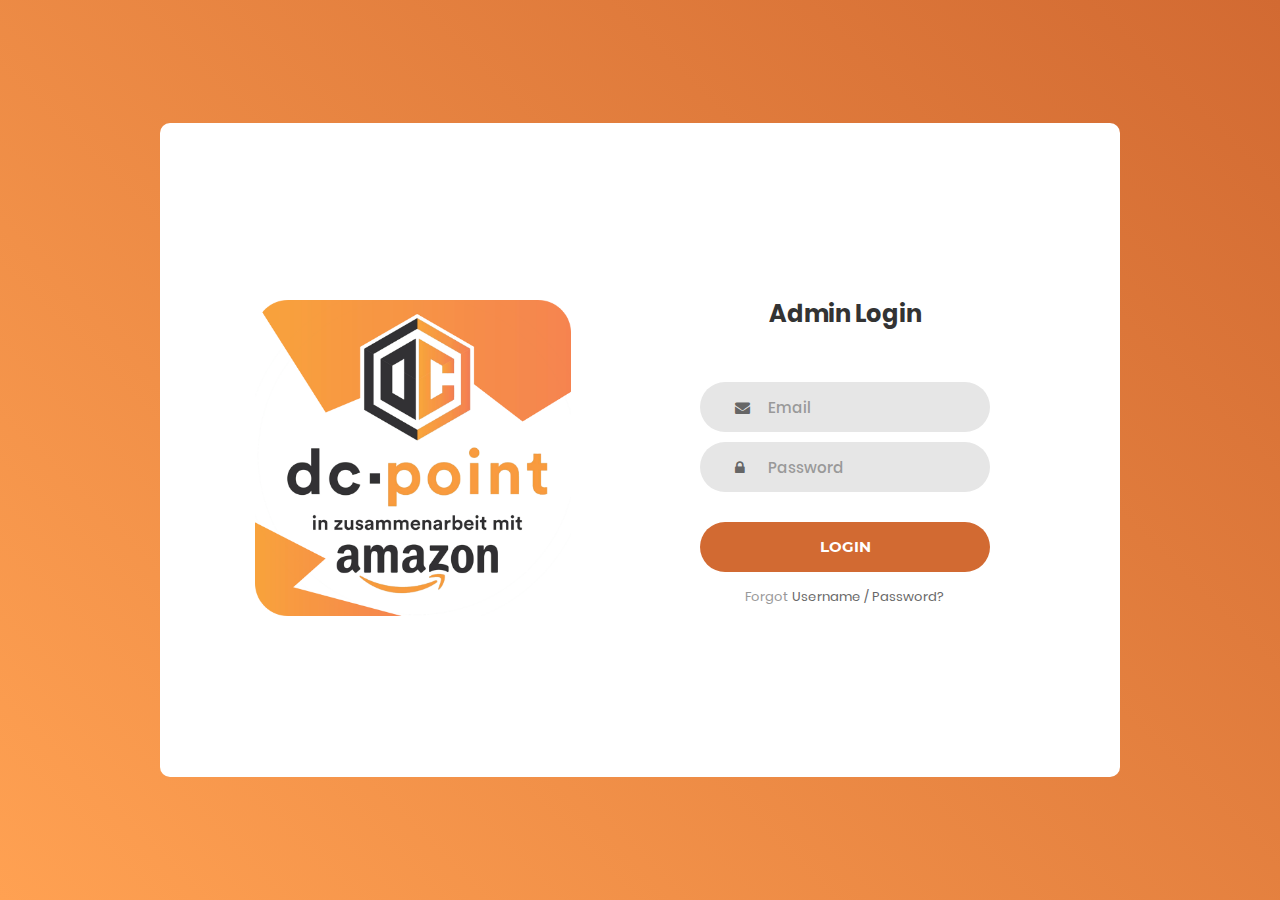
<file: Server/Dcpoint/public/index.html>
<!DOCTYPE html>
<html lang="en">
	<head>
		<title>Dcpoint - Admin</title>
		<meta charset="UTF-8" />
		<meta name="viewport" content="width=device-width, initial-scale=1" />
		<script
			type="text/javascript"
			src="vendor/jquery/jquery-3.2.1.min.js"
		></script>
		<!-- <script src="vendor/jquery/jquery-3.2.1.min.js"></script> -->
		<!--===============================================================================================-->
		<!-- <script src="vendor/bootstrap/js/popper.js"></script> -->
		<!-- <script src="vendor/bootstrap/js/bootstrap.min.js"></script> -->
		<!--===============================================================================================-->
		<script src="vendor/select2/select2.min.js"></script>
		<!--===============================================================================================-->
		<!-- <script src="vendor/tilt/tilt.jquery.min.js"></script> -->

		<!-- <script
			src="https://code.jquery.com/jquery-3.2.1.slim.min.js"
			integrity="sha384-KJ3o2DKtIkvYIK3UENzmM7KCkRr/rE9/Qpg6aAZGJwFDMVNA/GpGFF93hXpG5KkN"
			crossorigin="anonymous"
		></script> -->
		<!-- <script
			src="https://cdnjs.cloudflare.com/ajax/libs/popper.js/1.11.0/umd/popper.min.js"
			integrity="sha384-b/U6ypiBEHpOf/4+1nzFpr53nxSS+GLCkfwBdFNTxtclqqenISfwAzpKaMNFNmj4"
			crossorigin="anonymous"
		></script>
		<script
			src="https://maxcdn.bootstrapcdn.com/bootstrap/4.0.0-beta/js/bootstrap.min.js"
			integrity="sha384-h0AbiXch4ZDo7tp9hKZ4TsHbi047NrKGLO3SEJAg45jXxnGIfYzk4Si90RDIqNm1"
			crossorigin="anonymous"
		></script> -->

		<!--===============================================================================================-->
		<link rel="icon" type="image/png" href="images/icons/favicon.ico" />
		<!--===============================================================================================-->
		<link
			rel="stylesheet"
			type="text/css"
			href="vendor/bootstrap/css/bootstrap.min.css"
		/>
		<!--===============================================================================================-->
		<link
			rel="stylesheet"
			type="text/css"
			href="fonts/font-awesome-4.7.0/css/font-awesome.min.css"
		/>
		<!--===============================================================================================-->
		<link rel="stylesheet" type="text/css" href="vendor/animate/animate.css" />
		<!--===============================================================================================-->
		<link
			rel="stylesheet"
			type="text/css"
			href="vendor/css-hamburgers/hamburgers.min.css"
		/>
		<!--===============================================================================================-->
		<link
			rel="stylesheet"
			type="text/css"
			href="vendor/select2/select2.min.css"
		/>
		<!--===============================================================================================-->
		<link rel="stylesheet" type="text/css" href="css/util.css" />
		<link rel="stylesheet" type="text/css" href="css/main.css" />
		<!--===============================================================================================-->

		<!--===============================================================================================-->

		<script>
			// $(".js-tilt").tilt({
			// 	scale: 1.1
			// });

			$(document).ready(function() {
				$("form").submit(function(e) {
					// prevent form submit, so we can do a manual one
					e.preventDefault();
					var e = document.getElementById("email").value;
					var p = document.getElementById("password").value;

					var reqBody = {
						email: e,
						password: p
					};
					$.post(
						"https://us-central1-dcpoint.cloudfunctions.net/userFunction/v1/user/login",
						reqBody
					)
						.done(function(data) {
							console.log(data);
							if (data.user.name == "Admin") {
								sessionStorage.login = true;
								window.location.href = "report.html";
							} else {
								alert("You are not allowed to view this page");
							}
						})
						.fail(function(jqXHR, textStatus, errorThrown) {
							console.log(jqXHR);
							alert(jqXHR.responseJSON.msg);
						});
				});
			});
		</script>
		<!--===============================================================================================-->
		<!-- <script src="js/main.js"></script> -->
	</head>
	<body>
		<div class="limiter">
			<div class="container-login100">
				<div class="wrap-login100">
					<div class="login100-pic js-tilt" data-tilt>
						<img src="images/img-01.png" alt="IMG" />
					</div>

					<form class="login100-form validate-form" method="POST">
						<span class="login100-form-title">
							Admin Login
						</span>

						<div
							class="wrap-input100 validate-input"
							data-validate="Valid email is required: ex@abc.xyz"
						>
							<input
								id="email"
								class="input100"
								type="text"
								name="email"
								placeholder="Email"
							/>
							<span class="focus-input100"></span>
							<span class="symbol-input100">
								<i class="fa fa-envelope" aria-hidden="true"></i>
							</span>
						</div>

						<div
							class="wrap-input100 validate-input"
							data-validate="Password is required"
						>
							<input
								id="password"
								class="input100"
								type="password"
								name="pass"
								placeholder="Password"
							/>
							<span class="focus-input100"></span>
							<span class="symbol-input100">
								<i class="fa fa-lock" aria-hidden="true"></i>
							</span>
						</div>

						<div class="container-login100-form-btn">
							<button class="login100-form-btn" type="submit">
								Login
							</button>
						</div>

						<div class="text-center p-t-12">
							<span class="txt1">
								Forgot
							</span>
							<a class="txt2" href="https://console.firebase.google.com">
								Username / Password?
							</a>
						</div>

						<div class="text-center p-t-136">
							<a class="txt2" href="#" hidden>
								Create your Account
								<i class="fa fa-long-arrow-right m-l-5" aria-hidden="true"></i>
							</a>
						</div>
					</form>
				</div>
			</div>
		</div>
	</body>
</html>
</file>
<file: Server/Dcpoint/public/css/util.css>
/*[ FONT SIZE ]
///////////////////////////////////////////////////////////
*/
.fs-1 {font-size: 1px;}
.fs-2 {font-size: 2px;}
.fs-3 {font-size: 3px;}
.fs-4 {font-size: 4px;}
.fs-5 {font-size: 5px;}
.fs-6 {font-size: 6px;}
.fs-7 {font-size: 7px;}
.fs-8 {font-size: 8px;}
.fs-9 {font-size: 9px;}
.fs-10 {font-size: 10px;}
.fs-11 {font-size: 11px;}
.fs-12 {font-size: 12px;}
.fs-13 {font-size: 13px;}
.fs-14 {font-size: 14px;}
.fs-15 {font-size: 15px;}
.fs-16 {font-size: 16px;}
.fs-17 {font-size: 17px;}
.fs-18 {font-size: 18px;}
.fs-19 {font-size: 19px;}
.fs-20 {font-size: 20px;}
.fs-21 {font-size: 21px;}
.fs-22 {font-size: 22px;}
.fs-23 {font-size: 23px;}
.fs-24 {font-size: 24px;}
.fs-25 {font-size: 25px;}
.fs-26 {font-size: 26px;}
.fs-27 {font-size: 27px;}
.fs-28 {font-size: 28px;}
.fs-29 {font-size: 29px;}
.fs-30 {font-size: 30px;}
.fs-31 {font-size: 31px;}
.fs-32 {font-size: 32px;}
.fs-33 {font-size: 33px;}
.fs-34 {font-size: 34px;}
.fs-35 {font-size: 35px;}
.fs-36 {font-size: 36px;}
.fs-37 {font-size: 37px;}
.fs-38 {font-size: 38px;}
.fs-39 {font-size: 39px;}
.fs-40 {font-size: 40px;}
.fs-41 {font-size: 41px;}
.fs-42 {font-size: 42px;}
.fs-43 {font-size: 43px;}
.fs-44 {font-size: 44px;}
.fs-45 {font-size: 45px;}
.fs-46 {font-size: 46px;}
.fs-47 {font-size: 47px;}
.fs-48 {font-size: 48px;}
.fs-49 {font-size: 49px;}
.fs-50 {font-size: 50px;}
.fs-51 {font-size: 51px;}
.fs-52 {font-size: 52px;}
.fs-53 {font-size: 53px;}
.fs-54 {font-size: 54px;}
.fs-55 {font-size: 55px;}
.fs-56 {font-size: 56px;}
.fs-57 {font-size: 57px;}
.fs-58 {font-size: 58px;}
.fs-59 {font-size: 59px;}
.fs-60 {font-size: 60px;}
.fs-61 {font-size: 61px;}
.fs-62 {font-size: 62px;}
.fs-63 {font-size: 63px;}
.fs-64 {font-size: 64px;}
.fs-65 {font-size: 65px;}
.fs-66 {font-size: 66px;}
.fs-67 {font-size: 67px;}
.fs-68 {font-size: 68px;}
.fs-69 {font-size: 69px;}
.fs-70 {font-size: 70px;}
.fs-71 {font-size: 71px;}
.fs-72 {font-size: 72px;}
.fs-73 {font-size: 73px;}
.fs-74 {font-size: 74px;}
.fs-75 {font-size: 75px;}
.fs-76 {font-size: 76px;}
.fs-77 {font-size: 77px;}
.fs-78 {font-size: 78px;}
.fs-79 {font-size: 79px;}
.fs-80 {font-size: 80px;}
.fs-81 {font-size: 81px;}
.fs-82 {font-size: 82px;}
.fs-83 {font-size: 83px;}
.fs-84 {font-size: 84px;}
.fs-85 {font-size: 85px;}
.fs-86 {font-size: 86px;}
.fs-87 {font-size: 87px;}
.fs-88 {font-size: 88px;}
.fs-89 {font-size: 89px;}
.fs-90 {font-size: 90px;}
.fs-91 {font-size: 91px;}
.fs-92 {font-size: 92px;}
.fs-93 {font-size: 93px;}
.fs-94 {font-size: 94px;}
.fs-95 {font-size: 95px;}
.fs-96 {font-size: 96px;}
.fs-97 {font-size: 97px;}
.fs-98 {font-size: 98px;}
.fs-99 {font-size: 99px;}
.fs-100 {font-size: 100px;}
.fs-101 {font-size: 101px;}
.fs-102 {font-size: 102px;}
.fs-103 {font-size: 103px;}
.fs-104 {font-size: 104px;}
.fs-105 {font-size: 105px;}
.fs-106 {font-size: 106px;}
.fs-107 {font-size: 107px;}
.fs-108 {font-size: 108px;}
.fs-109 {font-size: 109px;}
.fs-110 {font-size: 110px;}
.fs-111 {font-size: 111px;}
.fs-112 {font-size: 112px;}
.fs-113 {font-size: 113px;}
.fs-114 {font-size: 114px;}
.fs-115 {font-size: 115px;}
.fs-116 {font-size: 116px;}
.fs-117 {font-size: 117px;}
.fs-118 {font-size: 118px;}
.fs-119 {font-size: 119px;}
.fs-120 {font-size: 120px;}
.fs-121 {font-size: 121px;}
.fs-122 {font-size: 122px;}
.fs-123 {font-size: 123px;}
.fs-124 {font-size: 124px;}
.fs-125 {font-size: 125px;}
.fs-126 {font-size: 126px;}
.fs-127 {font-size: 127px;}
.fs-128 {font-size: 128px;}
.fs-129 {font-size: 129px;}
.fs-130 {font-size: 130px;}
.fs-131 {font-size: 131px;}
.fs-132 {font-size: 132px;}
.fs-133 {font-size: 133px;}
.fs-134 {font-size: 134px;}
.fs-135 {font-size: 135px;}
.fs-136 {font-size: 136px;}
.fs-137 {font-size: 137px;}
.fs-138 {font-size: 138px;}
.fs-139 {font-size: 139px;}
.fs-140 {font-size: 140px;}
.fs-141 {font-size: 141px;}
.fs-142 {font-size: 142px;}
.fs-143 {font-size: 143px;}
.fs-144 {font-size: 144px;}
.fs-145 {font-size: 145px;}
.fs-146 {font-size: 146px;}
.fs-147 {font-size: 147px;}
.fs-148 {font-size: 148px;}
.fs-149 {font-size: 149px;}
.fs-150 {font-size: 150px;}
.fs-151 {font-size: 151px;}
.fs-152 {font-size: 152px;}
.fs-153 {font-size: 153px;}
.fs-154 {font-size: 154px;}
.fs-155 {font-size: 155px;}
.fs-156 {font-size: 156px;}
.fs-157 {font-size: 157px;}
.fs-158 {font-size: 158px;}
.fs-159 {font-size: 159px;}
.fs-160 {font-size: 160px;}
.fs-161 {font-size: 161px;}
.fs-162 {font-size: 162px;}
.fs-163 {font-size: 163px;}
.fs-164 {font-size: 164px;}
.fs-165 {font-size: 165px;}
.fs-166 {font-size: 166px;}
.fs-167 {font-size: 167px;}
.fs-168 {font-size: 168px;}
.fs-169 {font-size: 169px;}
.fs-170 {font-size: 170px;}
.fs-171 {font-size: 171px;}
.fs-172 {font-size: 172px;}
.fs-173 {font-size: 173px;}
.fs-174 {font-size: 174px;}
.fs-175 {font-size: 175px;}
.fs-176 {font-size: 176px;}
.fs-177 {font-size: 177px;}
.fs-178 {font-size: 178px;}
.fs-179 {font-size: 179px;}
.fs-180 {font-size: 180px;}
.fs-181 {font-size: 181px;}
.fs-182 {font-size: 182px;}
.fs-183 {font-size: 183px;}
.fs-184 {font-size: 184px;}
.fs-185 {font-size: 185px;}
.fs-186 {font-size: 186px;}
.fs-187 {font-size: 187px;}
.fs-188 {font-size: 188px;}
.fs-189 {font-size: 189px;}
.fs-190 {font-size: 190px;}
.fs-191 {font-size: 191px;}
.fs-192 {font-size: 192px;}
.fs-193 {font-size: 193px;}
.fs-194 {font-size: 194px;}
.fs-195 {font-size: 195px;}
.fs-196 {font-size: 196px;}
.fs-197 {font-size: 197px;}
.fs-198 {font-size: 198px;}
.fs-199 {font-size: 199px;}
.fs-200 {font-size: 200px;}

/*[ PADDING ]
///////////////////////////////////////////////////////////
*/
.p-t-0 {padding-top: 0px;}
.p-t-1 {padding-top: 1px;}
.p-t-2 {padding-top: 2px;}
.p-t-3 {padding-top: 3px;}
.p-t-4 {padding-top: 4px;}
.p-t-5 {padding-top: 5px;}
.p-t-6 {padding-top: 6px;}
.p-t-7 {padding-top: 7px;}
.p-t-8 {padding-top: 8px;}
.p-t-9 {padding-top: 9px;}
.p-t-10 {padding-top: 10px;}
.p-t-11 {padding-top: 11px;}
.p-t-12 {padding-top: 12px;}
.p-t-13 {padding-top: 13px;}
.p-t-14 {padding-top: 14px;}
.p-t-15 {padding-top: 15px;}
.p-t-16 {padding-top: 16px;}
.p-t-17 {padding-top: 17px;}
.p-t-18 {padding-top: 18px;}
.p-t-19 {padding-top: 19px;}
.p-t-20 {padding-top: 20px;}
.p-t-21 {padding-top: 21px;}
.p-t-22 {padding-top: 22px;}
.p-t-23 {padding-top: 23px;}
.p-t-24 {padding-top: 24px;}
.p-t-25 {padding-top: 25px;}
.p-t-26 {padding-top: 26px;}
.p-t-27 {padding-top: 27px;}
.p-t-28 {padding-top: 28px;}
.p-t-29 {padding-top: 29px;}
.p-t-30 {padding-top: 30px;}
.p-t-31 {padding-top: 31px;}
.p-t-32 {padding-top: 32px;}
.p-t-33 {padding-top: 33px;}
.p-t-34 {padding-top: 34px;}
.p-t-35 {padding-top: 35px;}
.p-t-36 {padding-top: 36px;}
.p-t-37 {padding-top: 37px;}
.p-t-38 {padding-top: 38px;}
.p-t-39 {padding-top: 39px;}
.p-t-40 {padding-top: 40px;}
.p-t-41 {padding-top: 41px;}
.p-t-42 {padding-top: 42px;}
.p-t-43 {padding-top: 43px;}
.p-t-44 {padding-top: 44px;}
.p-t-45 {padding-top: 45px;}
.p-t-46 {padding-top: 46px;}
.p-t-47 {padding-top: 47px;}
.p-t-48 {padding-top: 48px;}
.p-t-49 {padding-top: 49px;}
.p-t-50 {padding-top: 50px;}
.p-t-51 {padding-top: 51px;}
.p-t-52 {padding-top: 52px;}
.p-t-53 {padding-top: 53px;}
.p-t-54 {padding-top: 54px;}
.p-t-55 {padding-top: 55px;}
.p-t-56 {padding-top: 56px;}
.p-t-57 {padding-top: 57px;}
.p-t-58 {padding-top: 58px;}
.p-t-59 {padding-top: 59px;}
.p-t-60 {padding-top: 60px;}
.p-t-61 {padding-top: 61px;}
.p-t-62 {padding-top: 62px;}
.p-t-63 {padding-top: 63px;}
.p-t-64 {padding-top: 64px;}
.p-t-65 {padding-top: 65px;}
.p-t-66 {padding-top: 66px;}
.p-t-67 {padding-top: 67px;}
.p-t-68 {padding-top: 68px;}
.p-t-69 {padding-top: 69px;}
.p-t-70 {padding-top: 70px;}
.p-t-71 {padding-top: 71px;}
.p-t-72 {padding-top: 72px;}
.p-t-73 {padding-top: 73px;}
.p-t-74 {padding-top: 74px;}
.p-t-75 {padding-top: 75px;}
.p-t-76 {padding-top: 76px;}
.p-t-77 {padding-top: 77px;}
.p-t-78 {padding-top: 78px;}
.p-t-79 {padding-top: 79px;}
.p-t-80 {padding-top: 80px;}
.p-t-81 {padding-top: 81px;}
.p-t-82 {padding-top: 82px;}
.p-t-83 {padding-top: 83px;}
.p-t-84 {padding-top: 84px;}
.p-t-85 {padding-top: 85px;}
.p-t-86 {padding-top: 86px;}
.p-t-87 {padding-top: 87px;}
.p-t-88 {padding-top: 88px;}
.p-t-89 {padding-top: 89px;}
.p-t-90 {padding-top: 90px;}
.p-t-91 {padding-top: 91px;}
.p-t-92 {padding-top: 92px;}
.p-t-93 {padding-top: 93px;}
.p-t-94 {padding-top: 94px;}
.p-t-95 {padding-top: 95px;}
.p-t-96 {padding-top: 96px;}
.p-t-97 {padding-top: 97px;}
.p-t-98 {padding-top: 98px;}
.p-t-99 {padding-top: 99px;}
.p-t-100 {padding-top: 100px;}
.p-t-101 {padding-top: 101px;}
.p-t-102 {padding-top: 102px;}
.p-t-103 {padding-top: 103px;}
.p-t-104 {padding-top: 104px;}
.p-t-105 {padding-top: 105px;}
.p-t-106 {padding-top: 106px;}
.p-t-107 {padding-top: 107px;}
.p-t-108 {padding-top: 108px;}
.p-t-109 {padding-top: 109px;}
.p-t-110 {padding-top: 110px;}
.p-t-111 {padding-top: 111px;}
.p-t-112 {padding-top: 112px;}
.p-t-113 {padding-top: 113px;}
.p-t-114 {padding-top: 114px;}
.p-t-115 {padding-top: 115px;}
.p-t-116 {padding-top: 116px;}
.p-t-117 {padding-top: 117px;}
.p-t-118 {padding-top: 118px;}
.p-t-119 {padding-top: 119px;}
.p-t-120 {padding-top: 120px;}
.p-t-121 {padding-top: 121px;}
.p-t-122 {padding-top: 122px;}
.p-t-123 {padding-top: 123px;}
.p-t-124 {padding-top: 124px;}
.p-t-125 {padding-top: 125px;}
.p-t-126 {padding-top: 126px;}
.p-t-127 {padding-top: 127px;}
.p-t-128 {padding-top: 128px;}
.p-t-129 {padding-top: 129px;}
.p-t-130 {padding-top: 130px;}
.p-t-131 {padding-top: 131px;}
.p-t-132 {padding-top: 132px;}
.p-t-133 {padding-top: 133px;}
.p-t-134 {padding-top: 134px;}
.p-t-135 {padding-top: 135px;}
.p-t-136 {padding-top: 136px;}
.p-t-137 {padding-top: 137px;}
.p-t-138 {padding-top: 138px;}
.p-t-139 {padding-top: 139px;}
.p-t-140 {padding-top: 140px;}
.p-t-141 {padding-top: 141px;}
.p-t-142 {padding-top: 142px;}
.p-t-143 {padding-top: 143px;}
.p-t-144 {padding-top: 144px;}
.p-t-145 {padding-top: 145px;}
.p-t-146 {padding-top: 146px;}
.p-t-147 {padding-top: 147px;}
.p-t-148 {padding-top: 148px;}
.p-t-149 {padding-top: 149px;}
.p-t-150 {padding-top: 150px;}
.p-t-151 {padding-top: 151px;}
.p-t-152 {padding-top: 152px;}
.p-t-153 {padding-top: 153px;}
.p-t-154 {padding-top: 154px;}
.p-t-155 {padding-top: 155px;}
.p-t-156 {padding-top: 156px;}
.p-t-157 {padding-top: 157px;}
.p-t-158 {padding-top: 158px;}
.p-t-159 {padding-top: 159px;}
.p-t-160 {padding-top: 160px;}
.p-t-161 {padding-top: 161px;}
.p-t-162 {padding-top: 162px;}
.p-t-163 {padding-top: 163px;}
.p-t-164 {padding-top: 164px;}
.p-t-165 {padding-top: 165px;}
.p-t-166 {padding-top: 166px;}
.p-t-167 {padding-top: 167px;}
.p-t-168 {padding-top: 168px;}
.p-t-169 {padding-top: 169px;}
.p-t-170 {padding-top: 170px;}
.p-t-171 {padding-top: 171px;}
.p-t-172 {padding-top: 172px;}
.p-t-173 {padding-top: 173px;}
.p-t-174 {padding-top: 174px;}
.p-t-175 {padding-top: 175px;}
.p-t-176 {padding-top: 176px;}
.p-t-177 {padding-top: 177px;}
.p-t-178 {padding-top: 178px;}
.p-t-179 {padding-top: 179px;}
.p-t-180 {padding-top: 180px;}
.p-t-181 {padding-top: 181px;}
.p-t-182 {padding-top: 182px;}
.p-t-183 {padding-top: 183px;}
.p-t-184 {padding-top: 184px;}
.p-t-185 {padding-top: 185px;}
.p-t-186 {padding-top: 186px;}
.p-t-187 {padding-top: 187px;}
.p-t-188 {padding-top: 188px;}
.p-t-189 {padding-top: 189px;}
.p-t-190 {padding-top: 190px;}
.p-t-191 {padding-top: 191px;}
.p-t-192 {padding-top: 192px;}
.p-t-193 {padding-top: 193px;}
.p-t-194 {padding-top: 194px;}
.p-t-195 {padding-top: 195px;}
.p-t-196 {padding-top: 196px;}
.p-t-197 {padding-top: 197px;}
.p-t-198 {padding-top: 198px;}
.p-t-199 {padding-top: 199px;}
.p-t-200 {padding-top: 200px;}
.p-t-201 {padding-top: 201px;}
.p-t-202 {padding-top: 202px;}
.p-t-203 {padding-top: 203px;}
.p-t-204 {padding-top: 204px;}
.p-t-205 {padding-top: 205px;}
.p-t-206 {padding-top: 206px;}
.p-t-207 {padding-top: 207px;}
.p-t-208 {padding-top: 208px;}
.p-t-209 {padding-top: 209px;}
.p-t-210 {padding-top: 210px;}
.p-t-211 {padding-top: 211px;}
.p-t-212 {padding-top: 212px;}
.p-t-213 {padding-top: 213px;}
.p-t-214 {padding-top: 214px;}
.p-t-215 {padding-top: 215px;}
.p-t-216 {padding-top: 216px;}
.p-t-217 {padding-top: 217px;}
.p-t-218 {padding-top: 218px;}
.p-t-219 {padding-top: 219px;}
.p-t-220 {padding-top: 220px;}
.p-t-221 {padding-top: 221px;}
.p-t-222 {padding-top: 222px;}
.p-t-223 {padding-top: 223px;}
.p-t-224 {padding-top: 224px;}
.p-t-225 {padding-top: 225px;}
.p-t-226 {padding-top: 226px;}
.p-t-227 {padding-top: 227px;}
.p-t-228 {padding-top: 228px;}
.p-t-229 {padding-top: 229px;}
.p-t-230 {padding-top: 230px;}
.p-t-231 {padding-top: 231px;}
.p-t-232 {padding-top: 232px;}
.p-t-233 {padding-top: 233px;}
.p-t-234 {padding-top: 234px;}
.p-t-235 {padding-top: 235px;}
.p-t-236 {padding-top: 236px;}
.p-t-237 {padding-top: 237px;}
.p-t-238 {padding-top: 238px;}
.p-t-239 {padding-top: 239px;}
.p-t-240 {padding-top: 240px;}
.p-t-241 {padding-top: 241px;}
.p-t-242 {padding-top: 242px;}
.p-t-243 {padding-top: 243px;}
.p-t-244 {padding-top: 244px;}
.p-t-245 {padding-top: 245px;}
.p-t-246 {padding-top: 246px;}
.p-t-247 {padding-top: 247px;}
.p-t-248 {padding-top: 248px;}
.p-t-249 {padding-top: 249px;}
.p-t-250 {padding-top: 250px;}
.p-b-0 {padding-bottom: 0px;}
.p-b-1 {padding-bottom: 1px;}
.p-b-2 {padding-bottom: 2px;}
.p-b-3 {padding-bottom: 3px;}
.p-b-4 {padding-bottom: 4px;}
.p-b-5 {padding-bottom: 5px;}
.p-b-6 {padding-bottom: 6px;}
.p-b-7 {padding-bottom: 7px;}
.p-b-8 {padding-bottom: 8px;}
.p-b-9 {padding-bottom: 9px;}
.p-b-10 {padding-bottom: 10px;}
.p-b-11 {padding-bottom: 11px;}
.p-b-12 {padding-bottom: 12px;}
.p-b-13 {padding-bottom: 13px;}
.p-b-14 {padding-bottom: 14px;}
.p-b-15 {padding-bottom: 15px;}
.p-b-16 {padding-bottom: 16px;}
.p-b-17 {padding-bottom: 17px;}
.p-b-18 {padding-bottom: 18px;}
.p-b-19 {padding-bottom: 19px;}
.p-b-20 {padding-bottom: 20px;}
.p-b-21 {padding-bottom: 21px;}
.p-b-22 {padding-bottom: 22px;}
.p-b-23 {padding-bottom: 23px;}
.p-b-24 {padding-bottom: 24px;}
.p-b-25 {padding-bottom: 25px;}
.p-b-26 {padding-bottom: 26px;}
.p-b-27 {padding-bottom: 27px;}
.p-b-28 {padding-bottom: 28px;}
.p-b-29 {padding-bottom: 29px;}
.p-b-30 {padding-bottom: 30px;}
.p-b-31 {padding-bottom: 31px;}
.p-b-32 {padding-bottom: 32px;}
.p-b-33 {padding-bottom: 33px;}
.p-b-34 {padding-bottom: 34px;}
.p-b-35 {padding-bottom: 35px;}
.p-b-36 {padding-bottom: 36px;}
.p-b-37 {padding-bottom: 37px;}
.p-b-38 {padding-bottom: 38px;}
.p-b-39 {padding-bottom: 39px;}
.p-b-40 {padding-bottom: 40px;}
.p-b-41 {padding-bottom: 41px;}
.p-b-42 {padding-bottom: 42px;}
.p-b-43 {padding-bottom: 43px;}
.p-b-44 {padding-bottom: 44px;}
.p-b-45 {padding-bottom: 45px;}
.p-b-46 {padding-bottom: 46px;}
.p-b-47 {padding-bottom: 47px;}
.p-b-48 {padding-bottom: 48px;}
.p-b-49 {padding-bottom: 49px;}
.p-b-50 {padding-bottom: 50px;}
.p-b-51 {padding-bottom: 51px;}
.p-b-52 {padding-bottom: 52px;}
.p-b-53 {padding-bottom: 53px;}
.p-b-54 {padding-bottom: 54px;}
.p-b-55 {padding-bottom: 55px;}
.p-b-56 {padding-bottom: 56px;}
.p-b-57 {padding-bottom: 57px;}
.p-b-58 {padding-bottom: 58px;}
.p-b-59 {padding-bottom: 59px;}
.p-b-60 {padding-bottom: 60px;}
.p-b-61 {padding-bottom: 61px;}
.p-b-62 {padding-bottom: 62px;}
.p-b-63 {padding-bottom: 63px;}
.p-b-64 {padding-bottom: 64px;}
.p-b-65 {padding-bottom: 65px;}
.p-b-66 {padding-bottom: 66px;}
.p-b-67 {padding-bottom: 67px;}
.p-b-68 {padding-bottom: 68px;}
.p-b-69 {padding-bottom: 69px;}
.p-b-70 {padding-bottom: 70px;}
.p-b-71 {padding-bottom: 71px;}
.p-b-72 {padding-bottom: 72px;}
.p-b-73 {padding-bottom: 73px;}
.p-b-74 {padding-bottom: 74px;}
.p-b-75 {padding-bottom: 75px;}
.p-b-76 {padding-bottom: 76px;}
.p-b-77 {padding-bottom: 77px;}
.p-b-78 {padding-bottom: 78px;}
.p-b-79 {padding-bottom: 79px;}
.p-b-80 {padding-bottom: 80px;}
.p-b-81 {padding-bottom: 81px;}
.p-b-82 {padding-bottom: 82px;}
.p-b-83 {padding-bottom: 83px;}
.p-b-84 {padding-bottom: 84px;}
.p-b-85 {padding-bottom: 85px;}
.p-b-86 {padding-bottom: 86px;}
.p-b-87 {padding-bottom: 87px;}
.p-b-88 {padding-bottom: 88px;}
.p-b-89 {padding-bottom: 89px;}
.p-b-90 {padding-bottom: 90px;}
.p-b-91 {padding-bottom: 91px;}
.p-b-92 {padding-bottom: 92px;}
.p-b-93 {padding-bottom: 93px;}
.p-b-94 {padding-bottom: 94px;}
.p-b-95 {padding-bottom: 95px;}
.p-b-96 {padding-bottom: 96px;}
.p-b-97 {padding-bottom: 97px;}
.p-b-98 {padding-bottom: 98px;}
.p-b-99 {padding-bottom: 99px;}
.p-b-100 {padding-bottom: 100px;}
.p-b-101 {padding-bottom: 101px;}
.p-b-102 {padding-bottom: 102px;}
.p-b-103 {padding-bottom: 103px;}
.p-b-104 {padding-bottom: 104px;}
.p-b-105 {padding-bottom: 105px;}
.p-b-106 {padding-bottom: 106px;}
.p-b-107 {padding-bottom: 107px;}
.p-b-108 {padding-bottom: 108px;}
.p-b-109 {padding-bottom: 109px;}
.p-b-110 {padding-bottom: 110px;}
.p-b-111 {padding-bottom: 111px;}
.p-b-112 {padding-bottom: 112px;}
.p-b-113 {padding-bottom: 113px;}
.p-b-114 {padding-bottom: 114px;}
.p-b-115 {padding-bottom: 115px;}
.p-b-116 {padding-bottom: 116px;}
.p-b-117 {padding-bottom: 117px;}
.p-b-118 {padding-bottom: 118px;}
.p-b-119 {padding-bottom: 119px;}
.p-b-120 {padding-bottom: 120px;}
.p-b-121 {padding-bottom: 121px;}
.p-b-122 {padding-bottom: 122px;}
.p-b-123 {padding-bottom: 123px;}
.p-b-124 {padding-bottom: 124px;}
.p-b-125 {padding-bottom: 125px;}
.p-b-126 {padding-bottom: 126px;}
.p-b-127 {padding-bottom: 127px;}
.p-b-128 {padding-bottom: 128px;}
.p-b-129 {padding-bottom: 129px;}
.p-b-130 {padding-bottom: 130px;}
.p-b-131 {padding-bottom: 131px;}
.p-b-132 {padding-bottom: 132px;}
.p-b-133 {padding-bottom: 133px;}
.p-b-134 {padding-bottom: 134px;}
.p-b-135 {padding-bottom: 135px;}
.p-b-136 {padding-bottom: 136px;}
.p-b-137 {padding-bottom: 137px;}
.p-b-138 {padding-bottom: 138px;}
.p-b-139 {padding-bottom: 139px;}
.p-b-140 {padding-bottom: 140px;}
.p-b-141 {padding-bottom: 141px;}
.p-b-142 {padding-bottom: 142px;}
.p-b-143 {padding-bottom: 143px;}
.p-b-144 {padding-bottom: 144px;}
.p-b-145 {padding-bottom: 145px;}
.p-b-146 {padding-bottom: 146px;}
.p-b-147 {padding-bottom: 147px;}
.p-b-148 {padding-bottom: 148px;}
.p-b-149 {padding-bottom: 149px;}
.p-b-150 {padding-bottom: 150px;}
.p-b-151 {padding-bottom: 151px;}
.p-b-152 {padding-bottom: 152px;}
.p-b-153 {padding-bottom: 153px;}
.p-b-154 {padding-bottom: 154px;}
.p-b-155 {padding-bottom: 155px;}
.p-b-156 {padding-bottom: 156px;}
.p-b-157 {padding-bottom: 157px;}
.p-b-158 {padding-bottom: 158px;}
.p-b-159 {padding-bottom: 159px;}
.p-b-160 {padding-bottom: 160px;}
.p-b-161 {padding-bottom: 161px;}
.p-b-162 {padding-bottom: 162px;}
.p-b-163 {padding-bottom: 163px;}
.p-b-164 {padding-bottom: 164px;}
.p-b-165 {padding-bottom: 165px;}
.p-b-166 {padding-bottom: 166px;}
.p-b-167 {padding-bottom: 167px;}
.p-b-168 {padding-bottom: 168px;}
.p-b-169 {padding-bottom: 169px;}
.p-b-170 {padding-bottom: 170px;}
.p-b-171 {padding-bottom: 171px;}
.p-b-172 {padding-bottom: 172px;}
.p-b-173 {padding-bottom: 173px;}
.p-b-174 {padding-bottom: 174px;}
.p-b-175 {padding-bottom: 175px;}
.p-b-176 {padding-bottom: 176px;}
.p-b-177 {padding-bottom: 177px;}
.p-b-178 {padding-bottom: 178px;}
.p-b-179 {padding-bottom: 179px;}
.p-b-180 {padding-bottom: 180px;}
.p-b-181 {padding-bottom: 181px;}
.p-b-182 {padding-bottom: 182px;}
.p-b-183 {padding-bottom: 183px;}
.p-b-184 {padding-bottom: 184px;}
.p-b-185 {padding-bottom: 185px;}
.p-b-186 {padding-bottom: 186px;}
.p-b-187 {padding-bottom: 187px;}
.p-b-188 {padding-bottom: 188px;}
.p-b-189 {padding-bottom: 189px;}
.p-b-190 {padding-bottom: 190px;}
.p-b-191 {padding-bottom: 191px;}
.p-b-192 {padding-bottom: 192px;}
.p-b-193 {padding-bottom: 193px;}
.p-b-194 {padding-bottom: 194px;}
.p-b-195 {padding-bottom: 195px;}
.p-b-196 {padding-bottom: 196px;}
.p-b-197 {padding-bottom: 197px;}
.p-b-198 {padding-bottom: 198px;}
.p-b-199 {padding-bottom: 199px;}
.p-b-200 {padding-bottom: 200px;}
.p-b-201 {padding-bottom: 201px;}
.p-b-202 {padding-bottom: 202px;}
.p-b-203 {padding-bottom: 203px;}
.p-b-204 {padding-bottom: 204px;}
.p-b-205 {padding-bottom: 205px;}
.p-b-206 {padding-bottom: 206px;}
.p-b-207 {padding-bottom: 207px;}
.p-b-208 {padding-bottom: 208px;}
.p-b-209 {padding-bottom: 209px;}
.p-b-210 {padding-bottom: 210px;}
.p-b-211 {padding-bottom: 211px;}
.p-b-212 {padding-bottom: 212px;}
.p-b-213 {padding-bottom: 213px;}
.p-b-214 {padding-bottom: 214px;}
.p-b-215 {padding-bottom: 215px;}
.p-b-216 {padding-bottom: 216px;}
.p-b-217 {padding-bottom: 217px;}
.p-b-218 {padding-bottom: 218px;}
.p-b-219 {padding-bottom: 219px;}
.p-b-220 {padding-bottom: 220px;}
.p-b-221 {padding-bottom: 221px;}
.p-b-222 {padding-bottom: 222px;}
.p-b-223 {padding-bottom: 223px;}
.p-b-224 {padding-bottom: 224px;}
.p-b-225 {padding-bottom: 225px;}
.p-b-226 {padding-bottom: 226px;}
.p-b-227 {padding-bottom: 227px;}
.p-b-228 {padding-bottom: 228px;}
.p-b-229 {padding-bottom: 229px;}
.p-b-230 {padding-bottom: 230px;}
.p-b-231 {padding-bottom: 231px;}
.p-b-232 {padding-bottom: 232px;}
.p-b-233 {padding-bottom: 233px;}
.p-b-234 {padding-bottom: 234px;}
.p-b-235 {padding-bottom: 235px;}
.p-b-236 {padding-bottom: 236px;}
.p-b-237 {padding-bottom: 237px;}
.p-b-238 {padding-bottom: 238px;}
.p-b-239 {padding-bottom: 239px;}
.p-b-240 {padding-bottom: 240px;}
.p-b-241 {padding-bottom: 241px;}
.p-b-242 {padding-bottom: 242px;}
.p-b-243 {padding-bottom: 243px;}
.p-b-244 {padding-bottom: 244px;}
.p-b-245 {padding-bottom: 245px;}
.p-b-246 {padding-bottom: 246px;}
.p-b-247 {padding-bottom: 247px;}
.p-b-248 {padding-bottom: 248px;}
.p-b-249 {padding-bottom: 249px;}
.p-b-250 {padding-bottom: 250px;}
.p-l-0 {padding-left: 0px;}
.p-l-1 {padding-left: 1px;}
.p-l-2 {padding-left: 2px;}
.p-l-3 {padding-left: 3px;}
.p-l-4 {padding-left: 4px;}
.p-l-5 {padding-left: 5px;}
.p-l-6 {padding-left: 6px;}
.p-l-7 {padding-left: 7px;}
.p-l-8 {padding-left: 8px;}
.p-l-9 {padding-left: 9px;}
.p-l-10 {padding-left: 10px;}
.p-l-11 {padding-left: 11px;}
.p-l-12 {padding-left: 12px;}
.p-l-13 {padding-left: 13px;}
.p-l-14 {padding-left: 14px;}
.p-l-15 {padding-left: 15px;}
.p-l-16 {padding-left: 16px;}
.p-l-17 {padding-left: 17px;}
.p-l-18 {padding-left: 18px;}
.p-l-19 {padding-left: 19px;}
.p-l-20 {padding-left: 20px;}
.p-l-21 {padding-left: 21px;}
.p-l-22 {padding-left: 22px;}
.p-l-23 {padding-left: 23px;}
.p-l-24 {padding-left: 24px;}
.p-l-25 {padding-left: 25px;}
.p-l-26 {padding-left: 26px;}
.p-l-27 {padding-left: 27px;}
.p-l-28 {padding-left: 28px;}
.p-l-29 {padding-left: 29px;}
.p-l-30 {padding-left: 30px;}
.p-l-31 {padding-left: 31px;}
.p-l-32 {padding-left: 32px;}
.p-l-33 {padding-left: 33px;}
.p-l-34 {padding-left: 34px;}
.p-l-35 {padding-left: 35px;}
.p-l-36 {padding-left: 36px;}
.p-l-37 {padding-left: 37px;}
.p-l-38 {padding-left: 38px;}
.p-l-39 {padding-left: 39px;}
.p-l-40 {padding-left: 40px;}
.p-l-41 {padding-left: 41px;}
.p-l-42 {padding-left: 42px;}
.p-l-43 {padding-left: 43px;}
.p-l-44 {padding-left: 44px;}
.p-l-45 {padding-left: 45px;}
.p-l-46 {padding-left: 46px;}
.p-l-47 {padding-left: 47px;}
.p-l-48 {padding-left: 48px;}
.p-l-49 {padding-left: 49px;}
.p-l-50 {padding-left: 50px;}
.p-l-51 {padding-left: 51px;}
.p-l-52 {padding-left: 52px;}
.p-l-53 {padding-left: 53px;}
.p-l-54 {padding-left: 54px;}
.p-l-55 {padding-left: 55px;}
.p-l-56 {padding-left: 56px;}
.p-l-57 {padding-left: 57px;}
.p-l-58 {padding-left: 58px;}
.p-l-59 {padding-left: 59px;}
.p-l-60 {padding-left: 60px;}
.p-l-61 {padding-left: 61px;}
.p-l-62 {padding-left: 62px;}
.p-l-63 {padding-left: 63px;}
.p-l-64 {padding-left: 64px;}
.p-l-65 {padding-left: 65px;}
.p-l-66 {padding-left: 66px;}
.p-l-67 {padding-left: 67px;}
.p-l-68 {padding-left: 68px;}
.p-l-69 {padding-left: 69px;}
.p-l-70 {padding-left: 70px;}
.p-l-71 {padding-left: 71px;}
.p-l-72 {padding-left: 72px;}
.p-l-73 {padding-left: 73px;}
.p-l-74 {padding-left: 74px;}
.p-l-75 {padding-left: 75px;}
.p-l-76 {padding-left: 76px;}
.p-l-77 {padding-left: 77px;}
.p-l-78 {padding-left: 78px;}
.p-l-79 {padding-left: 79px;}
.p-l-80 {padding-left: 80px;}
.p-l-81 {padding-left: 81px;}
.p-l-82 {padding-left: 82px;}
.p-l-83 {padding-left: 83px;}
.p-l-84 {padding-left: 84px;}
.p-l-85 {padding-left: 85px;}
.p-l-86 {padding-left: 86px;}
.p-l-87 {padding-left: 87px;}
.p-l-88 {padding-left: 88px;}
.p-l-89 {padding-left: 89px;}
.p-l-90 {padding-left: 90px;}
.p-l-91 {padding-left: 91px;}
.p-l-92 {padding-left: 92px;}
.p-l-93 {padding-left: 93px;}
.p-l-94 {padding-left: 94px;}
.p-l-95 {padding-left: 95px;}
.p-l-96 {padding-left: 96px;}
.p-l-97 {padding-left: 97px;}
.p-l-98 {padding-left: 98px;}
.p-l-99 {padding-left: 99px;}
.p-l-100 {padding-left: 100px;}
.p-l-101 {padding-left: 101px;}
.p-l-102 {padding-left: 102px;}
.p-l-103 {padding-left: 103px;}
.p-l-104 {padding-left: 104px;}
.p-l-105 {padding-left: 105px;}
.p-l-106 {padding-left: 106px;}
.p-l-107 {padding-left: 107px;}
.p-l-108 {padding-left: 108px;}
.p-l-109 {padding-left: 109px;}
.p-l-110 {padding-left: 110px;}
.p-l-111 {padding-left: 111px;}
.p-l-112 {padding-left: 112px;}
.p-l-113 {padding-left: 113px;}
.p-l-114 {padding-left: 114px;}
.p-l-115 {padding-left: 115px;}
.p-l-116 {padding-left: 116px;}
.p-l-117 {padding-left: 117px;}
.p-l-118 {padding-left: 118px;}
.p-l-119 {padding-left: 119px;}
.p-l-120 {padding-left: 120px;}
.p-l-121 {padding-left: 121px;}
.p-l-122 {padding-left: 122px;}
.p-l-123 {padding-left: 123px;}
.p-l-124 {padding-left: 124px;}
.p-l-125 {padding-left: 125px;}
.p-l-126 {padding-left: 126px;}
.p-l-127 {padding-left: 127px;}
.p-l-128 {padding-left: 128px;}
.p-l-129 {padding-left: 129px;}
.p-l-130 {padding-left: 130px;}
.p-l-131 {padding-left: 131px;}
.p-l-132 {padding-left: 132px;}
.p-l-133 {padding-left: 133px;}
.p-l-134 {padding-left: 134px;}
.p-l-135 {padding-left: 135px;}
.p-l-136 {padding-left: 136px;}
.p-l-137 {padding-left: 137px;}
.p-l-138 {padding-left: 138px;}
.p-l-139 {padding-left: 139px;}
.p-l-140 {padding-left: 140px;}
.p-l-141 {padding-left: 141px;}
.p-l-142 {padding-left: 142px;}
.p-l-143 {padding-left: 143px;}
.p-l-144 {padding-left: 144px;}
.p-l-145 {padding-left: 145px;}
.p-l-146 {padding-left: 146px;}
.p-l-147 {padding-left: 147px;}
.p-l-148 {padding-left: 148px;}
.p-l-149 {padding-left: 149px;}
.p-l-150 {padding-left: 150px;}
.p-l-151 {padding-left: 151px;}
.p-l-152 {padding-left: 152px;}
.p-l-153 {padding-left: 153px;}
.p-l-154 {padding-left: 154px;}
.p-l-155 {padding-left: 155px;}
.p-l-156 {padding-left: 156px;}
.p-l-157 {padding-left: 157px;}
.p-l-158 {padding-left: 158px;}
.p-l-159 {padding-left: 159px;}
.p-l-160 {padding-left: 160px;}
.p-l-161 {padding-left: 161px;}
.p-l-162 {padding-left: 162px;}
.p-l-163 {padding-left: 163px;}
.p-l-164 {padding-left: 164px;}
.p-l-165 {padding-left: 165px;}
.p-l-166 {padding-left: 166px;}
.p-l-167 {padding-left: 167px;}
.p-l-168 {padding-left: 168px;}
.p-l-169 {padding-left: 169px;}
.p-l-170 {padding-left: 170px;}
.p-l-171 {padding-left: 171px;}
.p-l-172 {padding-left: 172px;}
.p-l-173 {padding-left: 173px;}
.p-l-174 {padding-left: 174px;}
.p-l-175 {padding-left: 175px;}
.p-l-176 {padding-left: 176px;}
.p-l-177 {padding-left: 177px;}
.p-l-178 {padding-left: 178px;}
.p-l-179 {padding-left: 179px;}
.p-l-180 {padding-left: 180px;}
.p-l-181 {padding-left: 181px;}
.p-l-182 {padding-left: 182px;}
.p-l-183 {padding-left: 183px;}
.p-l-184 {padding-left: 184px;}
.p-l-185 {padding-left: 185px;}
.p-l-186 {padding-left: 186px;}
.p-l-187 {padding-left: 187px;}
.p-l-188 {padding-left: 188px;}
.p-l-189 {padding-left: 189px;}
.p-l-190 {padding-left: 190px;}
.p-l-191 {padding-left: 191px;}
.p-l-192 {padding-left: 192px;}
.p-l-193 {padding-left: 193px;}
.p-l-194 {padding-left: 194px;}
.p-l-195 {padding-left: 195px;}
.p-l-196 {padding-left: 196px;}
.p-l-197 {padding-left: 197px;}
.p-l-198 {padding-left: 198px;}
.p-l-199 {padding-left: 199px;}
.p-l-200 {padding-left: 200px;}
.p-l-201 {padding-left: 201px;}
.p-l-202 {padding-left: 202px;}
.p-l-203 {padding-left: 203px;}
.p-l-204 {padding-left: 204px;}
.p-l-205 {padding-left: 205px;}
.p-l-206 {padding-left: 206px;}
.p-l-207 {padding-left: 207px;}
.p-l-208 {padding-left: 208px;}
.p-l-209 {padding-left: 209px;}
.p-l-210 {padding-left: 210px;}
.p-l-211 {padding-left: 211px;}
.p-l-212 {padding-left: 212px;}
.p-l-213 {padding-left: 213px;}
.p-l-214 {padding-left: 214px;}
.p-l-215 {padding-left: 215px;}
.p-l-216 {padding-left: 216px;}
.p-l-217 {padding-left: 217px;}
.p-l-218 {padding-left: 218px;}
.p-l-219 {padding-left: 219px;}
.p-l-220 {padding-left: 220px;}
.p-l-221 {padding-left: 221px;}
.p-l-222 {padding-left: 222px;}
.p-l-223 {padding-left: 223px;}
.p-l-224 {padding-left: 224px;}
.p-l-225 {padding-left: 225px;}
.p-l-226 {padding-left: 226px;}
.p-l-227 {padding-left: 227px;}
.p-l-228 {padding-left: 228px;}
.p-l-229 {padding-left: 229px;}
.p-l-230 {padding-left: 230px;}
.p-l-231 {padding-left: 231px;}
.p-l-232 {padding-left: 232px;}
.p-l-233 {padding-left: 233px;}
.p-l-234 {padding-left: 234px;}
.p-l-235 {padding-left: 235px;}
.p-l-236 {padding-left: 236px;}
.p-l-237 {padding-left: 237px;}
.p-l-238 {padding-left: 238px;}
.p-l-239 {padding-left: 239px;}
.p-l-240 {padding-left: 240px;}
.p-l-241 {padding-left: 241px;}
.p-l-242 {padding-left: 242px;}
.p-l-243 {padding-left: 243px;}
.p-l-244 {padding-left: 244px;}
.p-l-245 {padding-left: 245px;}
.p-l-246 {padding-left: 246px;}
.p-l-247 {padding-left: 247px;}
.p-l-248 {padding-left: 248px;}
.p-l-249 {padding-left: 249px;}
.p-l-250 {padding-left: 250px;}
.p-r-0 {padding-right: 0px;}
.p-r-1 {padding-right: 1px;}
.p-r-2 {padding-right: 2px;}
.p-r-3 {padding-right: 3px;}
.p-r-4 {padding-right: 4px;}
.p-r-5 {padding-right: 5px;}
.p-r-6 {padding-right: 6px;}
.p-r-7 {padding-right: 7px;}
.p-r-8 {padding-right: 8px;}
.p-r-9 {padding-right: 9px;}
.p-r-10 {padding-right: 10px;}
.p-r-11 {padding-right: 11px;}
.p-r-12 {padding-right: 12px;}
.p-r-13 {padding-right: 13px;}
.p-r-14 {padding-right: 14px;}
.p-r-15 {padding-right: 15px;}
.p-r-16 {padding-right: 16px;}
.p-r-17 {padding-right: 17px;}
.p-r-18 {padding-right: 18px;}
.p-r-19 {padding-right: 19px;}
.p-r-20 {padding-right: 20px;}
.p-r-21 {padding-right: 21px;}
.p-r-22 {padding-right: 22px;}
.p-r-23 {padding-right: 23px;}
.p-r-24 {padding-right: 24px;}
.p-r-25 {padding-right: 25px;}
.p-r-26 {padding-right: 26px;}
.p-r-27 {padding-right: 27px;}
.p-r-28 {padding-right: 28px;}
.p-r-29 {padding-right: 29px;}
.p-r-30 {padding-right: 30px;}
.p-r-31 {padding-right: 31px;}
.p-r-32 {padding-right: 32px;}
.p-r-33 {padding-right: 33px;}
.p-r-34 {padding-right: 34px;}
.p-r-35 {padding-right: 35px;}
.p-r-36 {padding-right: 36px;}
.p-r-37 {padding-right: 37px;}
.p-r-38 {padding-right: 38px;}
.p-r-39 {padding-right: 39px;}
.p-r-40 {padding-right: 40px;}
.p-r-41 {padding-right: 41px;}
.p-r-42 {padding-right: 42px;}
.p-r-43 {padding-right: 43px;}
.p-r-44 {padding-right: 44px;}
.p-r-45 {padding-right: 45px;}
.p-r-46 {padding-right: 46px;}
.p-r-47 {padding-right: 47px;}
.p-r-48 {padding-right: 48px;}
.p-r-49 {padding-right: 49px;}
.p-r-50 {padding-right: 50px;}
.p-r-51 {padding-right: 51px;}
.p-r-52 {padding-right: 52px;}
.p-r-53 {padding-right: 53px;}
.p-r-54 {padding-right: 54px;}
.p-r-55 {padding-right: 55px;}
.p-r-56 {padding-right: 56px;}
.p-r-57 {padding-right: 57px;}
.p-r-58 {padding-right: 58px;}
.p-r-59 {padding-right: 59px;}
.p-r-60 {padding-right: 60px;}
.p-r-61 {padding-right: 61px;}
.p-r-62 {padding-right: 62px;}
.p-r-63 {padding-right: 63px;}
.p-r-64 {padding-right: 64px;}
.p-r-65 {padding-right: 65px;}
.p-r-66 {padding-right: 66px;}
.p-r-67 {padding-right: 67px;}
.p-r-68 {padding-right: 68px;}
.p-r-69 {padding-right: 69px;}
.p-r-70 {padding-right: 70px;}
.p-r-71 {padding-right: 71px;}
.p-r-72 {padding-right: 72px;}
.p-r-73 {padding-right: 73px;}
.p-r-74 {padding-right: 74px;}
.p-r-75 {padding-right: 75px;}
.p-r-76 {padding-right: 76px;}
.p-r-77 {padding-right: 77px;}
.p-r-78 {padding-right: 78px;}
.p-r-79 {padding-right: 79px;}
.p-r-80 {padding-right: 80px;}
.p-r-81 {padding-right: 81px;}
.p-r-82 {padding-right: 82px;}
.p-r-83 {padding-right: 83px;}
.p-r-84 {padding-right: 84px;}
.p-r-85 {padding-right: 85px;}
.p-r-86 {padding-right: 86px;}
.p-r-87 {padding-right: 87px;}
.p-r-88 {padding-right: 88px;}
.p-r-89 {padding-right: 89px;}
.p-r-90 {padding-right: 90px;}
.p-r-91 {padding-right: 91px;}
.p-r-92 {padding-right: 92px;}
.p-r-93 {padding-right: 93px;}
.p-r-94 {padding-right: 94px;}
.p-r-95 {padding-right: 95px;}
.p-r-96 {padding-right: 96px;}
.p-r-97 {padding-right: 97px;}
.p-r-98 {padding-right: 98px;}
.p-r-99 {padding-right: 99px;}
.p-r-100 {padding-right: 100px;}
.p-r-101 {padding-right: 101px;}
.p-r-102 {padding-right: 102px;}
.p-r-103 {padding-right: 103px;}
.p-r-104 {padding-right: 104px;}
.p-r-105 {padding-right: 105px;}
.p-r-106 {padding-right: 106px;}
.p-r-107 {padding-right: 107px;}
.p-r-108 {padding-right: 108px;}
.p-r-109 {padding-right: 109px;}
.p-r-110 {padding-right: 110px;}
.p-r-111 {padding-right: 111px;}
.p-r-112 {padding-right: 112px;}
.p-r-113 {padding-right: 113px;}
.p-r-114 {padding-right: 114px;}
.p-r-115 {padding-right: 115px;}
.p-r-116 {padding-right: 116px;}
.p-r-117 {padding-right: 117px;}
.p-r-118 {padding-right: 118px;}
.p-r-119 {padding-right: 119px;}
.p-r-120 {padding-right: 120px;}
.p-r-121 {padding-right: 121px;}
.p-r-122 {padding-right: 122px;}
.p-r-123 {padding-right: 123px;}
.p-r-124 {padding-right: 124px;}
.p-r-125 {padding-right: 125px;}
.p-r-126 {padding-right: 126px;}
.p-r-127 {padding-right: 127px;}
.p-r-128 {padding-right: 128px;}
.p-r-129 {padding-right: 129px;}
.p-r-130 {padding-right: 130px;}
.p-r-131 {padding-right: 131px;}
.p-r-132 {padding-right: 132px;}
.p-r-133 {padding-right: 133px;}
.p-r-134 {padding-right: 134px;}
.p-r-135 {padding-right: 135px;}
.p-r-136 {padding-right: 136px;}
.p-r-137 {padding-right: 137px;}
.p-r-138 {padding-right: 138px;}
.p-r-139 {padding-right: 139px;}
.p-r-140 {padding-right: 140px;}
.p-r-141 {padding-right: 141px;}
.p-r-142 {padding-right: 142px;}
.p-r-143 {padding-right: 143px;}
.p-r-144 {padding-right: 144px;}
.p-r-145 {padding-right: 145px;}
.p-r-146 {padding-right: 146px;}
.p-r-147 {padding-right: 147px;}
.p-r-148 {padding-right: 148px;}
.p-r-149 {padding-right: 149px;}
.p-r-150 {padding-right: 150px;}
.p-r-151 {padding-right: 151px;}
.p-r-152 {padding-right: 152px;}
.p-r-153 {padding-right: 153px;}
.p-r-154 {padding-right: 154px;}
.p-r-155 {padding-right: 155px;}
.p-r-156 {padding-right: 156px;}
.p-r-157 {padding-right: 157px;}
.p-r-158 {padding-right: 158px;}
.p-r-159 {padding-right: 159px;}
.p-r-160 {padding-right: 160px;}
.p-r-161 {padding-right: 161px;}
.p-r-162 {padding-right: 162px;}
.p-r-163 {padding-right: 163px;}
.p-r-164 {padding-right: 164px;}
.p-r-165 {padding-right: 165px;}
.p-r-166 {padding-right: 166px;}
.p-r-167 {padding-right: 167px;}
.p-r-168 {padding-right: 168px;}
.p-r-169 {padding-right: 169px;}
.p-r-170 {padding-right: 170px;}
.p-r-171 {padding-right: 171px;}
.p-r-172 {padding-right: 172px;}
.p-r-173 {padding-right: 173px;}
.p-r-174 {padding-right: 174px;}
.p-r-175 {padding-right: 175px;}
.p-r-176 {padding-right: 176px;}
.p-r-177 {padding-right: 177px;}
.p-r-178 {padding-right: 178px;}
.p-r-179 {padding-right: 179px;}
.p-r-180 {padding-right: 180px;}
.p-r-181 {padding-right: 181px;}
.p-r-182 {padding-right: 182px;}
.p-r-183 {padding-right: 183px;}
.p-r-184 {padding-right: 184px;}
.p-r-185 {padding-right: 185px;}
.p-r-186 {padding-right: 186px;}
.p-r-187 {padding-right: 187px;}
.p-r-188 {padding-right: 188px;}
.p-r-189 {padding-right: 189px;}
.p-r-190 {padding-right: 190px;}
.p-r-191 {padding-right: 191px;}
.p-r-192 {padding-right: 192px;}
.p-r-193 {padding-right: 193px;}
.p-r-194 {padding-right: 194px;}
.p-r-195 {padding-right: 195px;}
.p-r-196 {padding-right: 196px;}
.p-r-197 {padding-right: 197px;}
.p-r-198 {padding-right: 198px;}
.p-r-199 {padding-right: 199px;}
.p-r-200 {padding-right: 200px;}
.p-r-201 {padding-right: 201px;}
.p-r-202 {padding-right: 202px;}
.p-r-203 {padding-right: 203px;}
.p-r-204 {padding-right: 204px;}
.p-r-205 {padding-right: 205px;}
.p-r-206 {padding-right: 206px;}
.p-r-207 {padding-right: 207px;}
.p-r-208 {padding-right: 208px;}
.p-r-209 {padding-right: 209px;}
.p-r-210 {padding-right: 210px;}
.p-r-211 {padding-right: 211px;}
.p-r-212 {padding-right: 212px;}
.p-r-213 {padding-right: 213px;}
.p-r-214 {padding-right: 214px;}
.p-r-215 {padding-right: 215px;}
.p-r-216 {padding-right: 216px;}
.p-r-217 {padding-right: 217px;}
.p-r-218 {padding-right: 218px;}
.p-r-219 {padding-right: 219px;}
.p-r-220 {padding-right: 220px;}
.p-r-221 {padding-right: 221px;}
.p-r-222 {padding-right: 222px;}
.p-r-223 {padding-right: 223px;}
.p-r-224 {padding-right: 224px;}
.p-r-225 {padding-right: 225px;}
.p-r-226 {padding-right: 226px;}
.p-r-227 {padding-right: 227px;}
.p-r-228 {padding-right: 228px;}
.p-r-229 {padding-right: 229px;}
.p-r-230 {padding-right: 230px;}
.p-r-231 {padding-right: 231px;}
.p-r-232 {padding-right: 232px;}
.p-r-233 {padding-right: 233px;}
.p-r-234 {padding-right: 234px;}
.p-r-235 {padding-right: 235px;}
.p-r-236 {padding-right: 236px;}
.p-r-237 {padding-right: 237px;}
.p-r-238 {padding-right: 238px;}
.p-r-239 {padding-right: 239px;}
.p-r-240 {padding-right: 240px;}
.p-r-241 {padding-right: 241px;}
.p-r-242 {padding-right: 242px;}
.p-r-243 {padding-right: 243px;}
.p-r-244 {padding-right: 244px;}
.p-r-245 {padding-right: 245px;}
.p-r-246 {padding-right: 246px;}
.p-r-247 {padding-right: 247px;}
.p-r-248 {padding-right: 248px;}
.p-r-249 {padding-right: 249px;}
.p-r-250 {padding-right: 250px;}

/*[ MARGIN ]
///////////////////////////////////////////////////////////
*/
.m-t-0 {margin-top: 0px;}
.m-t-1 {margin-top: 1px;}
.m-t-2 {margin-top: 2px;}
.m-t-3 {margin-top: 3px;}
.m-t-4 {margin-top: 4px;}
.m-t-5 {margin-top: 5px;}
.m-t-6 {margin-top: 6px;}
.m-t-7 {margin-top: 7px;}
.m-t-8 {margin-top: 8px;}
.m-t-9 {margin-top: 9px;}
.m-t-10 {margin-top: 10px;}
.m-t-11 {margin-top: 11px;}
.m-t-12 {margin-top: 12px;}
.m-t-13 {margin-top: 13px;}
.m-t-14 {margin-top: 14px;}
.m-t-15 {margin-top: 15px;}
.m-t-16 {margin-top: 16px;}
.m-t-17 {margin-top: 17px;}
.m-t-18 {margin-top: 18px;}
.m-t-19 {margin-top: 19px;}
.m-t-20 {margin-top: 20px;}
.m-t-21 {margin-top: 21px;}
.m-t-22 {margin-top: 22px;}
.m-t-23 {margin-top: 23px;}
.m-t-24 {margin-top: 24px;}
.m-t-25 {margin-top: 25px;}
.m-t-26 {margin-top: 26px;}
.m-t-27 {margin-top: 27px;}
.m-t-28 {margin-top: 28px;}
.m-t-29 {margin-top: 29px;}
.m-t-30 {margin-top: 30px;}
.m-t-31 {margin-top: 31px;}
.m-t-32 {margin-top: 32px;}
.m-t-33 {margin-top: 33px;}
.m-t-34 {margin-top: 34px;}
.m-t-35 {margin-top: 35px;}
.m-t-36 {margin-top: 36px;}
.m-t-37 {margin-top: 37px;}
.m-t-38 {margin-top: 38px;}
.m-t-39 {margin-top: 39px;}
.m-t-40 {margin-top: 40px;}
.m-t-41 {margin-top: 41px;}
.m-t-42 {margin-top: 42px;}
.m-t-43 {margin-top: 43px;}
.m-t-44 {margin-top: 44px;}
.m-t-45 {margin-top: 45px;}
.m-t-46 {margin-top: 46px;}
.m-t-47 {margin-top: 47px;}
.m-t-48 {margin-top: 48px;}
.m-t-49 {margin-top: 49px;}
.m-t-50 {margin-top: 50px;}
.m-t-51 {margin-top: 51px;}
.m-t-52 {margin-top: 52px;}
.m-t-53 {margin-top: 53px;}
.m-t-54 {margin-top: 54px;}
.m-t-55 {margin-top: 55px;}
.m-t-56 {margin-top: 56px;}
.m-t-57 {margin-top: 57px;}
.m-t-58 {margin-top: 58px;}
.m-t-59 {margin-top: 59px;}
.m-t-60 {margin-top: 60px;}
.m-t-61 {margin-top: 61px;}
.m-t-62 {margin-top: 62px;}
.m-t-63 {margin-top: 63px;}
.m-t-64 {margin-top: 64px;}
.m-t-65 {margin-top: 65px;}
.m-t-66 {margin-top: 66px;}
.m-t-67 {margin-top: 67px;}
.m-t-68 {margin-top: 68px;}
.m-t-69 {margin-top: 69px;}
.m-t-70 {margin-top: 70px;}
.m-t-71 {margin-top: 71px;}
.m-t-72 {margin-top: 72px;}
.m-t-73 {margin-top: 73px;}
.m-t-74 {margin-top: 74px;}
.m-t-75 {margin-top: 75px;}
.m-t-76 {margin-top: 76px;}
.m-t-77 {margin-top: 77px;}
.m-t-78 {margin-top: 78px;}
.m-t-79 {margin-top: 79px;}
.m-t-80 {margin-top: 80px;}
.m-t-81 {margin-top: 81px;}
.m-t-82 {margin-top: 82px;}
.m-t-83 {margin-top: 83px;}
.m-t-84 {margin-top: 84px;}
.m-t-85 {margin-top: 85px;}
.m-t-86 {margin-top: 86px;}
.m-t-87 {margin-top: 87px;}
.m-t-88 {margin-top: 88px;}
.m-t-89 {margin-top: 89px;}
.m-t-90 {margin-top: 90px;}
.m-t-91 {margin-top: 91px;}
.m-t-92 {margin-top: 92px;}
.m-t-93 {margin-top: 93px;}
.m-t-94 {margin-top: 94px;}
.m-t-95 {margin-top: 95px;}
.m-t-96 {margin-top: 96px;}
.m-t-97 {margin-top: 97px;}
.m-t-98 {margin-top: 98px;}
.m-t-99 {margin-top: 99px;}
.m-t-100 {margin-top: 100px;}
.m-t-101 {margin-top: 101px;}
.m-t-102 {margin-top: 102px;}
.m-t-103 {margin-top: 103px;}
.m-t-104 {margin-top: 104px;}
.m-t-105 {margin-top: 105px;}
.m-t-106 {margin-top: 106px;}
.m-t-107 {margin-top: 107px;}
.m-t-108 {margin-top: 108px;}
.m-t-109 {margin-top: 109px;}
.m-t-110 {margin-top: 110px;}
.m-t-111 {margin-top: 111px;}
.m-t-112 {margin-top: 112px;}
.m-t-113 {margin-top: 113px;}
.m-t-114 {margin-top: 114px;}
.m-t-115 {margin-top: 115px;}
.m-t-116 {margin-top: 116px;}
.m-t-117 {margin-top: 117px;}
.m-t-118 {margin-top: 118px;}
.m-t-119 {margin-top: 119px;}
.m-t-120 {margin-top: 120px;}
.m-t-121 {margin-top: 121px;}
.m-t-122 {margin-top: 122px;}
.m-t-123 {margin-top: 123px;}
.m-t-124 {margin-top: 124px;}
.m-t-125 {margin-top: 125px;}
.m-t-126 {margin-top: 126px;}
.m-t-127 {margin-top: 127px;}
.m-t-128 {margin-top: 128px;}
.m-t-129 {margin-top: 129px;}
.m-t-130 {margin-top: 130px;}
.m-t-131 {margin-top: 131px;}
.m-t-132 {margin-top: 132px;}
.m-t-133 {margin-top: 133px;}
.m-t-134 {margin-top: 134px;}
.m-t-135 {margin-top: 135px;}
.m-t-136 {margin-top: 136px;}
.m-t-137 {margin-top: 137px;}
.m-t-138 {margin-top: 138px;}
.m-t-139 {margin-top: 139px;}
.m-t-140 {margin-top: 140px;}
.m-t-141 {margin-top: 141px;}
.m-t-142 {margin-top: 142px;}
.m-t-143 {margin-top: 143px;}
.m-t-144 {margin-top: 144px;}
.m-t-145 {margin-top: 145px;}
.m-t-146 {margin-top: 146px;}
.m-t-147 {margin-top: 147px;}
.m-t-148 {margin-top: 148px;}
.m-t-149 {margin-top: 149px;}
.m-t-150 {margin-top: 150px;}
.m-t-151 {margin-top: 151px;}
.m-t-152 {margin-top: 152px;}
.m-t-153 {margin-top: 153px;}
.m-t-154 {margin-top: 154px;}
.m-t-155 {margin-top: 155px;}
.m-t-156 {margin-top: 156px;}
.m-t-157 {margin-top: 157px;}
.m-t-158 {margin-top: 158px;}
.m-t-159 {margin-top: 159px;}
.m-t-160 {margin-top: 160px;}
.m-t-161 {margin-top: 161px;}
.m-t-162 {margin-top: 162px;}
.m-t-163 {margin-top: 163px;}
.m-t-164 {margin-top: 164px;}
.m-t-165 {margin-top: 165px;}
.m-t-166 {margin-top: 166px;}
.m-t-167 {margin-top: 167px;}
.m-t-168 {margin-top: 168px;}
.m-t-169 {margin-top: 169px;}
.m-t-170 {margin-top: 170px;}
.m-t-171 {margin-top: 171px;}
.m-t-172 {margin-top: 172px;}
.m-t-173 {margin-top: 173px;}
.m-t-174 {margin-top: 174px;}
.m-t-175 {margin-top: 175px;}
.m-t-176 {margin-top: 176px;}
.m-t-177 {margin-top: 177px;}
.m-t-178 {margin-top: 178px;}
.m-t-179 {margin-top: 179px;}
.m-t-180 {margin-top: 180px;}
.m-t-181 {margin-top: 181px;}
.m-t-182 {margin-top: 182px;}
.m-t-183 {margin-top: 183px;}
.m-t-184 {margin-top: 184px;}
.m-t-185 {margin-top: 185px;}
.m-t-186 {margin-top: 186px;}
.m-t-187 {margin-top: 187px;}
.m-t-188 {margin-top: 188px;}
.m-t-189 {margin-top: 189px;}
.m-t-190 {margin-top: 190px;}
.m-t-191 {margin-top: 191px;}
.m-t-192 {margin-top: 192px;}
.m-t-193 {margin-top: 193px;}
.m-t-194 {margin-top: 194px;}
.m-t-195 {margin-top: 195px;}
.m-t-196 {margin-top: 196px;}
.m-t-197 {margin-top: 197px;}
.m-t-198 {margin-top: 198px;}
.m-t-199 {margin-top: 199px;}
.m-t-200 {margin-top: 200px;}
.m-t-201 {margin-top: 201px;}
.m-t-202 {margin-top: 202px;}
.m-t-203 {margin-top: 203px;}
.m-t-204 {margin-top: 204px;}
.m-t-205 {margin-top: 205px;}
.m-t-206 {margin-top: 206px;}
.m-t-207 {margin-top: 207px;}
.m-t-208 {margin-top: 208px;}
.m-t-209 {margin-top: 209px;}
.m-t-210 {margin-top: 210px;}
.m-t-211 {margin-top: 211px;}
.m-t-212 {margin-top: 212px;}
.m-t-213 {margin-top: 213px;}
.m-t-214 {margin-top: 214px;}
.m-t-215 {margin-top: 215px;}
.m-t-216 {margin-top: 216px;}
.m-t-217 {margin-top: 217px;}
.m-t-218 {margin-top: 218px;}
.m-t-219 {margin-top: 219px;}
.m-t-220 {margin-top: 220px;}
.m-t-221 {margin-top: 221px;}
.m-t-222 {margin-top: 222px;}
.m-t-223 {margin-top: 223px;}
.m-t-224 {margin-top: 224px;}
.m-t-225 {margin-top: 225px;}
.m-t-226 {margin-top: 226px;}
.m-t-227 {margin-top: 227px;}
.m-t-228 {margin-top: 228px;}
.m-t-229 {margin-top: 229px;}
.m-t-230 {margin-top: 230px;}
.m-t-231 {margin-top: 231px;}
.m-t-232 {margin-top: 232px;}
.m-t-233 {margin-top: 233px;}
.m-t-234 {margin-top: 234px;}
.m-t-235 {margin-top: 235px;}
.m-t-236 {margin-top: 236px;}
.m-t-237 {margin-top: 237px;}
.m-t-238 {margin-top: 238px;}
.m-t-239 {margin-top: 239px;}
.m-t-240 {margin-top: 240px;}
.m-t-241 {margin-top: 241px;}
.m-t-242 {margin-top: 242px;}
.m-t-243 {margin-top: 243px;}
.m-t-244 {margin-top: 244px;}
.m-t-245 {margin-top: 245px;}
.m-t-246 {margin-top: 246px;}
.m-t-247 {margin-top: 247px;}
.m-t-248 {margin-top: 248px;}
.m-t-249 {margin-top: 249px;}
.m-t-250 {margin-top: 250px;}
.m-b-0 {margin-bottom: 0px;}
.m-b-1 {margin-bottom: 1px;}
.m-b-2 {margin-bottom: 2px;}
.m-b-3 {margin-bottom: 3px;}
.m-b-4 {margin-bottom: 4px;}
.m-b-5 {margin-bottom: 5px;}
.m-b-6 {margin-bottom: 6px;}
.m-b-7 {margin-bottom: 7px;}
.m-b-8 {margin-bottom: 8px;}
.m-b-9 {margin-bottom: 9px;}
.m-b-10 {margin-bottom: 10px;}
.m-b-11 {margin-bottom: 11px;}
.m-b-12 {margin-bottom: 12px;}
.m-b-13 {margin-bottom: 13px;}
.m-b-14 {margin-bottom: 14px;}
.m-b-15 {margin-bottom: 15px;}
.m-b-16 {margin-bottom: 16px;}
.m-b-17 {margin-bottom: 17px;}
.m-b-18 {margin-bottom: 18px;}
.m-b-19 {margin-bottom: 19px;}
.m-b-20 {margin-bottom: 20px;}
.m-b-21 {margin-bottom: 21px;}
.m-b-22 {margin-bottom: 22px;}
.m-b-23 {margin-bottom: 23px;}
.m-b-24 {margin-bottom: 24px;}
.m-b-25 {margin-bottom: 25px;}
.m-b-26 {margin-bottom: 26px;}
.m-b-27 {margin-bottom: 27px;}
.m-b-28 {margin-bottom: 28px;}
.m-b-29 {margin-bottom: 29px;}
.m-b-30 {margin-bottom: 30px;}
.m-b-31 {margin-bottom: 31px;}
.m-b-32 {margin-bottom: 32px;}
.m-b-33 {margin-bottom: 33px;}
.m-b-34 {margin-bottom: 34px;}
.m-b-35 {margin-bottom: 35px;}
.m-b-36 {margin-bottom: 36px;}
.m-b-37 {margin-bottom: 37px;}
.m-b-38 {margin-bottom: 38px;}
.m-b-39 {margin-bottom: 39px;}
.m-b-40 {margin-bottom: 40px;}
.m-b-41 {margin-bottom: 41px;}
.m-b-42 {margin-bottom: 42px;}
.m-b-43 {margin-bottom: 43px;}
.m-b-44 {margin-bottom: 44px;}
.m-b-45 {margin-bottom: 45px;}
.m-b-46 {margin-bottom: 46px;}
.m-b-47 {margin-bottom: 47px;}
.m-b-48 {margin-bottom: 48px;}
.m-b-49 {margin-bottom: 49px;}
.m-b-50 {margin-bottom: 50px;}
.m-b-51 {margin-bottom: 51px;}
.m-b-52 {margin-bottom: 52px;}
.m-b-53 {margin-bottom: 53px;}
.m-b-54 {margin-bottom: 54px;}
.m-b-55 {margin-bottom: 55px;}
.m-b-56 {margin-bottom: 56px;}
.m-b-57 {margin-bottom: 57px;}
.m-b-58 {margin-bottom: 58px;}
.m-b-59 {margin-bottom: 59px;}
.m-b-60 {margin-bottom: 60px;}
.m-b-61 {margin-bottom: 61px;}
.m-b-62 {margin-bottom: 62px;}
.m-b-63 {margin-bottom: 63px;}
.m-b-64 {margin-bottom: 64px;}
.m-b-65 {margin-bottom: 65px;}
.m-b-66 {margin-bottom: 66px;}
.m-b-67 {margin-bottom: 67px;}
.m-b-68 {margin-bottom: 68px;}
.m-b-69 {margin-bottom: 69px;}
.m-b-70 {margin-bottom: 70px;}
.m-b-71 {margin-bottom: 71px;}
.m-b-72 {margin-bottom: 72px;}
.m-b-73 {margin-bottom: 73px;}
.m-b-74 {margin-bottom: 74px;}
.m-b-75 {margin-bottom: 75px;}
.m-b-76 {margin-bottom: 76px;}
.m-b-77 {margin-bottom: 77px;}
.m-b-78 {margin-bottom: 78px;}
.m-b-79 {margin-bottom: 79px;}
.m-b-80 {margin-bottom: 80px;}
.m-b-81 {margin-bottom: 81px;}
.m-b-82 {margin-bottom: 82px;}
.m-b-83 {margin-bottom: 83px;}
.m-b-84 {margin-bottom: 84px;}
.m-b-85 {margin-bottom: 85px;}
.m-b-86 {margin-bottom: 86px;}
.m-b-87 {margin-bottom: 87px;}
.m-b-88 {margin-bottom: 88px;}
.m-b-89 {margin-bottom: 89px;}
.m-b-90 {margin-bottom: 90px;}
.m-b-91 {margin-bottom: 91px;}
.m-b-92 {margin-bottom: 92px;}
.m-b-93 {margin-bottom: 93px;}
.m-b-94 {margin-bottom: 94px;}
.m-b-95 {margin-bottom: 95px;}
.m-b-96 {margin-bottom: 96px;}
.m-b-97 {margin-bottom: 97px;}
.m-b-98 {margin-bottom: 98px;}
.m-b-99 {margin-bottom: 99px;}
.m-b-100 {margin-bottom: 100px;}
.m-b-101 {margin-bottom: 101px;}
.m-b-102 {margin-bottom: 102px;}
.m-b-103 {margin-bottom: 103px;}
.m-b-104 {margin-bottom: 104px;}
.m-b-105 {margin-bottom: 105px;}
.m-b-106 {margin-bottom: 106px;}
.m-b-107 {margin-bottom: 107px;}
.m-b-108 {margin-bottom: 108px;}
.m-b-109 {margin-bottom: 109px;}
.m-b-110 {margin-bottom: 110px;}
.m-b-111 {margin-bottom: 111px;}
.m-b-112 {margin-bottom: 112px;}
.m-b-113 {margin-bottom: 113px;}
.m-b-114 {margin-bottom: 114px;}
.m-b-115 {margin-bottom: 115px;}
.m-b-116 {margin-bottom: 116px;}
.m-b-117 {margin-bottom: 117px;}
.m-b-118 {margin-bottom: 118px;}
.m-b-119 {margin-bottom: 119px;}
.m-b-120 {margin-bottom: 120px;}
.m-b-121 {margin-bottom: 121px;}
.m-b-122 {margin-bottom: 122px;}
.m-b-123 {margin-bottom: 123px;}
.m-b-124 {margin-bottom: 124px;}
.m-b-125 {margin-bottom: 125px;}
.m-b-126 {margin-bottom: 126px;}
.m-b-127 {margin-bottom: 127px;}
.m-b-128 {margin-bottom: 128px;}
.m-b-129 {margin-bottom: 129px;}
.m-b-130 {margin-bottom: 130px;}
.m-b-131 {margin-bottom: 131px;}
.m-b-132 {margin-bottom: 132px;}
.m-b-133 {margin-bottom: 133px;}
.m-b-134 {margin-bottom: 134px;}
.m-b-135 {margin-bottom: 135px;}
.m-b-136 {margin-bottom: 136px;}
.m-b-137 {margin-bottom: 137px;}
.m-b-138 {margin-bottom: 138px;}
.m-b-139 {margin-bottom: 139px;}
.m-b-140 {margin-bottom: 140px;}
.m-b-141 {margin-bottom: 141px;}
.m-b-142 {margin-bottom: 142px;}
.m-b-143 {margin-bottom: 143px;}
.m-b-144 {margin-bottom: 144px;}
.m-b-145 {margin-bottom: 145px;}
.m-b-146 {margin-bottom: 146px;}
.m-b-147 {margin-bottom: 147px;}
.m-b-148 {margin-bottom: 148px;}
.m-b-149 {margin-bottom: 149px;}
.m-b-150 {margin-bottom: 150px;}
.m-b-151 {margin-bottom: 151px;}
.m-b-152 {margin-bottom: 152px;}
.m-b-153 {margin-bottom: 153px;}
.m-b-154 {margin-bottom: 154px;}
.m-b-155 {margin-bottom: 155px;}
.m-b-156 {margin-bottom: 156px;}
.m-b-157 {margin-bottom: 157px;}
.m-b-158 {margin-bottom: 158px;}
.m-b-159 {margin-bottom: 159px;}
.m-b-160 {margin-bottom: 160px;}
.m-b-161 {margin-bottom: 161px;}
.m-b-162 {margin-bottom: 162px;}
.m-b-163 {margin-bottom: 163px;}
.m-b-164 {margin-bottom: 164px;}
.m-b-165 {margin-bottom: 165px;}
.m-b-166 {margin-bottom: 166px;}
.m-b-167 {margin-bottom: 167px;}
.m-b-168 {margin-bottom: 168px;}
.m-b-169 {margin-bottom: 169px;}
.m-b-170 {margin-bottom: 170px;}
.m-b-171 {margin-bottom: 171px;}
.m-b-172 {margin-bottom: 172px;}
.m-b-173 {margin-bottom: 173px;}
.m-b-174 {margin-bottom: 174px;}
.m-b-175 {margin-bottom: 175px;}
.m-b-176 {margin-bottom: 176px;}
.m-b-177 {margin-bottom: 177px;}
.m-b-178 {margin-bottom: 178px;}
.m-b-179 {margin-bottom: 179px;}
.m-b-180 {margin-bottom: 180px;}
.m-b-181 {margin-bottom: 181px;}
.m-b-182 {margin-bottom: 182px;}
.m-b-183 {margin-bottom: 183px;}
.m-b-184 {margin-bottom: 184px;}
.m-b-185 {margin-bottom: 185px;}
.m-b-186 {margin-bottom: 186px;}
.m-b-187 {margin-bottom: 187px;}
.m-b-188 {margin-bottom: 188px;}
.m-b-189 {margin-bottom: 189px;}
.m-b-190 {margin-bottom: 190px;}
.m-b-191 {margin-bottom: 191px;}
.m-b-192 {margin-bottom: 192px;}
.m-b-193 {margin-bottom: 193px;}
.m-b-194 {margin-bottom: 194px;}
.m-b-195 {margin-bottom: 195px;}
.m-b-196 {margin-bottom: 196px;}
.m-b-197 {margin-bottom: 197px;}
.m-b-198 {margin-bottom: 198px;}
.m-b-199 {margin-bottom: 199px;}
.m-b-200 {margin-bottom: 200px;}
.m-b-201 {margin-bottom: 201px;}
.m-b-202 {margin-bottom: 202px;}
.m-b-203 {margin-bottom: 203px;}
.m-b-204 {margin-bottom: 204px;}
.m-b-205 {margin-bottom: 205px;}
.m-b-206 {margin-bottom: 206px;}
.m-b-207 {margin-bottom: 207px;}
.m-b-208 {margin-bottom: 208px;}
.m-b-209 {margin-bottom: 209px;}
.m-b-210 {margin-bottom: 210px;}
.m-b-211 {margin-bottom: 211px;}
.m-b-212 {margin-bottom: 212px;}
.m-b-213 {margin-bottom: 213px;}
.m-b-214 {margin-bottom: 214px;}
.m-b-215 {margin-bottom: 215px;}
.m-b-216 {margin-bottom: 216px;}
.m-b-217 {margin-bottom: 217px;}
.m-b-218 {margin-bottom: 218px;}
.m-b-219 {margin-bottom: 219px;}
.m-b-220 {margin-bottom: 220px;}
.m-b-221 {margin-bottom: 221px;}
.m-b-222 {margin-bottom: 222px;}
.m-b-223 {margin-bottom: 223px;}
.m-b-224 {margin-bottom: 224px;}
.m-b-225 {margin-bottom: 225px;}
.m-b-226 {margin-bottom: 226px;}
.m-b-227 {margin-bottom: 227px;}
.m-b-228 {margin-bottom: 228px;}
.m-b-229 {margin-bottom: 229px;}
.m-b-230 {margin-bottom: 230px;}
.m-b-231 {margin-bottom: 231px;}
.m-b-232 {margin-bottom: 232px;}
.m-b-233 {margin-bottom: 233px;}
.m-b-234 {margin-bottom: 234px;}
.m-b-235 {margin-bottom: 235px;}
.m-b-236 {margin-bottom: 236px;}
.m-b-237 {margin-bottom: 237px;}
.m-b-238 {margin-bottom: 238px;}
.m-b-239 {margin-bottom: 239px;}
.m-b-240 {margin-bottom: 240px;}
.m-b-241 {margin-bottom: 241px;}
.m-b-242 {margin-bottom: 242px;}
.m-b-243 {margin-bottom: 243px;}
.m-b-244 {margin-bottom: 244px;}
.m-b-245 {margin-bottom: 245px;}
.m-b-246 {margin-bottom: 246px;}
.m-b-247 {margin-bottom: 247px;}
.m-b-248 {margin-bottom: 248px;}
.m-b-249 {margin-bottom: 249px;}
.m-b-250 {margin-bottom: 250px;}
.m-l-0 {margin-left: 0px;}
.m-l-1 {margin-left: 1px;}
.m-l-2 {margin-left: 2px;}
.m-l-3 {margin-left: 3px;}
.m-l-4 {margin-left: 4px;}
.m-l-5 {margin-left: 5px;}
.m-l-6 {margin-left: 6px;}
.m-l-7 {margin-left: 7px;}
.m-l-8 {margin-left: 8px;}
.m-l-9 {margin-left: 9px;}
.m-l-10 {margin-left: 10px;}
.m-l-11 {margin-left: 11px;}
.m-l-12 {margin-left: 12px;}
.m-l-13 {margin-left: 13px;}
.m-l-14 {margin-left: 14px;}
.m-l-15 {margin-left: 15px;}
.m-l-16 {margin-left: 16px;}
.m-l-17 {margin-left: 17px;}
.m-l-18 {margin-left: 18px;}
.m-l-19 {margin-left: 19px;}
.m-l-20 {margin-left: 20px;}
.m-l-21 {margin-left: 21px;}
.m-l-22 {margin-left: 22px;}
.m-l-23 {margin-left: 23px;}
.m-l-24 {margin-left: 24px;}
.m-l-25 {margin-left: 25px;}
.m-l-26 {margin-left: 26px;}
.m-l-27 {margin-left: 27px;}
.m-l-28 {margin-left: 28px;}
.m-l-29 {margin-left: 29px;}
.m-l-30 {margin-left: 30px;}
.m-l-31 {margin-left: 31px;}
.m-l-32 {margin-left: 32px;}
.m-l-33 {margin-left: 33px;}
.m-l-34 {margin-left: 34px;}
.m-l-35 {margin-left: 35px;}
.m-l-36 {margin-left: 36px;}
.m-l-37 {margin-left: 37px;}
.m-l-38 {margin-left: 38px;}
.m-l-39 {margin-left: 39px;}
.m-l-40 {margin-left: 40px;}
.m-l-41 {margin-left: 41px;}
.m-l-42 {margin-left: 42px;}
.m-l-43 {margin-left: 43px;}
.m-l-44 {margin-left: 44px;}
.m-l-45 {margin-left: 45px;}
.m-l-46 {margin-left: 46px;}
.m-l-47 {margin-left: 47px;}
.m-l-48 {margin-left: 48px;}
.m-l-49 {margin-left: 49px;}
.m-l-50 {margin-left: 50px;}
.m-l-51 {margin-left: 51px;}
.m-l-52 {margin-left: 52px;}
.m-l-53 {margin-left: 53px;}
.m-l-54 {margin-left: 54px;}
.m-l-55 {margin-left: 55px;}
.m-l-56 {margin-left: 56px;}
.m-l-57 {margin-left: 57px;}
.m-l-58 {margin-left: 58px;}
.m-l-59 {margin-left: 59px;}
.m-l-60 {margin-left: 60px;}
.m-l-61 {margin-left: 61px;}
.m-l-62 {margin-left: 62px;}
.m-l-63 {margin-left: 63px;}
.m-l-64 {margin-left: 64px;}
.m-l-65 {margin-left: 65px;}
.m-l-66 {margin-left: 66px;}
.m-l-67 {margin-left: 67px;}
.m-l-68 {margin-left: 68px;}
.m-l-69 {margin-left: 69px;}
.m-l-70 {margin-left: 70px;}
.m-l-71 {margin-left: 71px;}
.m-l-72 {margin-left: 72px;}
.m-l-73 {margin-left: 73px;}
.m-l-74 {margin-left: 74px;}
.m-l-75 {margin-left: 75px;}
.m-l-76 {margin-left: 76px;}
.m-l-77 {margin-left: 77px;}
.m-l-78 {margin-left: 78px;}
.m-l-79 {margin-left: 79px;}
.m-l-80 {margin-left: 80px;}
.m-l-81 {margin-left: 81px;}
.m-l-82 {margin-left: 82px;}
.m-l-83 {margin-left: 83px;}
.m-l-84 {margin-left: 84px;}
.m-l-85 {margin-left: 85px;}
.m-l-86 {margin-left: 86px;}
.m-l-87 {margin-left: 87px;}
.m-l-88 {margin-left: 88px;}
.m-l-89 {margin-left: 89px;}
.m-l-90 {margin-left: 90px;}
.m-l-91 {margin-left: 91px;}
.m-l-92 {margin-left: 92px;}
.m-l-93 {margin-left: 93px;}
.m-l-94 {margin-left: 94px;}
.m-l-95 {margin-left: 95px;}
.m-l-96 {margin-left: 96px;}
.m-l-97 {margin-left: 97px;}
.m-l-98 {margin-left: 98px;}
.m-l-99 {margin-left: 99px;}
.m-l-100 {margin-left: 100px;}
.m-l-101 {margin-left: 101px;}
.m-l-102 {margin-left: 102px;}
.m-l-103 {margin-left: 103px;}
.m-l-104 {margin-left: 104px;}
.m-l-105 {margin-left: 105px;}
.m-l-106 {margin-left: 106px;}
.m-l-107 {margin-left: 107px;}
.m-l-108 {margin-left: 108px;}
.m-l-109 {margin-left: 109px;}
.m-l-110 {margin-left: 110px;}
.m-l-111 {margin-left: 111px;}
.m-l-112 {margin-left: 112px;}
.m-l-113 {margin-left: 113px;}
.m-l-114 {margin-left: 114px;}
.m-l-115 {margin-left: 115px;}
.m-l-116 {margin-left: 116px;}
.m-l-117 {margin-left: 117px;}
.m-l-118 {margin-left: 118px;}
.m-l-119 {margin-left: 119px;}
.m-l-120 {margin-left: 120px;}
.m-l-121 {margin-left: 121px;}
.m-l-122 {margin-left: 122px;}
.m-l-123 {margin-left: 123px;}
.m-l-124 {margin-left: 124px;}
.m-l-125 {margin-left: 125px;}
.m-l-126 {margin-left: 126px;}
.m-l-127 {margin-left: 127px;}
.m-l-128 {margin-left: 128px;}
.m-l-129 {margin-left: 129px;}
.m-l-130 {margin-left: 130px;}
.m-l-131 {margin-left: 131px;}
.m-l-132 {margin-left: 132px;}
.m-l-133 {margin-left: 133px;}
.m-l-134 {margin-left: 134px;}
.m-l-135 {margin-left: 135px;}
.m-l-136 {margin-left: 136px;}
.m-l-137 {margin-left: 137px;}
.m-l-138 {margin-left: 138px;}
.m-l-139 {margin-left: 139px;}
.m-l-140 {margin-left: 140px;}
.m-l-141 {margin-left: 141px;}
.m-l-142 {margin-left: 142px;}
.m-l-143 {margin-left: 143px;}
.m-l-144 {margin-left: 144px;}
.m-l-145 {margin-left: 145px;}
.m-l-146 {margin-left: 146px;}
.m-l-147 {margin-left: 147px;}
.m-l-148 {margin-left: 148px;}
.m-l-149 {margin-left: 149px;}
.m-l-150 {margin-left: 150px;}
.m-l-151 {margin-left: 151px;}
.m-l-152 {margin-left: 152px;}
.m-l-153 {margin-left: 153px;}
.m-l-154 {margin-left: 154px;}
.m-l-155 {margin-left: 155px;}
.m-l-156 {margin-left: 156px;}
.m-l-157 {margin-left: 157px;}
.m-l-158 {margin-left: 158px;}
.m-l-159 {margin-left: 159px;}
.m-l-160 {margin-left: 160px;}
.m-l-161 {margin-left: 161px;}
.m-l-162 {margin-left: 162px;}
.m-l-163 {margin-left: 163px;}
.m-l-164 {margin-left: 164px;}
.m-l-165 {margin-left: 165px;}
.m-l-166 {margin-left: 166px;}
.m-l-167 {margin-left: 167px;}
.m-l-168 {margin-left: 168px;}
.m-l-169 {margin-left: 169px;}
.m-l-170 {margin-left: 170px;}
.m-l-171 {margin-left: 171px;}
.m-l-172 {margin-left: 172px;}
.m-l-173 {margin-left: 173px;}
.m-l-174 {margin-left: 174px;}
.m-l-175 {margin-left: 175px;}
.m-l-176 {margin-left: 176px;}
.m-l-177 {margin-left: 177px;}
.m-l-178 {margin-left: 178px;}
.m-l-179 {margin-left: 179px;}
.m-l-180 {margin-left: 180px;}
.m-l-181 {margin-left: 181px;}
.m-l-182 {margin-left: 182px;}
.m-l-183 {margin-left: 183px;}
.m-l-184 {margin-left: 184px;}
.m-l-185 {margin-left: 185px;}
.m-l-186 {margin-left: 186px;}
.m-l-187 {margin-left: 187px;}
.m-l-188 {margin-left: 188px;}
.m-l-189 {margin-left: 189px;}
.m-l-190 {margin-left: 190px;}
.m-l-191 {margin-left: 191px;}
.m-l-192 {margin-left: 192px;}
.m-l-193 {margin-left: 193px;}
.m-l-194 {margin-left: 194px;}
.m-l-195 {margin-left: 195px;}
.m-l-196 {margin-left: 196px;}
.m-l-197 {margin-left: 197px;}
.m-l-198 {margin-left: 198px;}
.m-l-199 {margin-left: 199px;}
.m-l-200 {margin-left: 200px;}
.m-l-201 {margin-left: 201px;}
.m-l-202 {margin-left: 202px;}
.m-l-203 {margin-left: 203px;}
.m-l-204 {margin-left: 204px;}
.m-l-205 {margin-left: 205px;}
.m-l-206 {margin-left: 206px;}
.m-l-207 {margin-left: 207px;}
.m-l-208 {margin-left: 208px;}
.m-l-209 {margin-left: 209px;}
.m-l-210 {margin-left: 210px;}
.m-l-211 {margin-left: 211px;}
.m-l-212 {margin-left: 212px;}
.m-l-213 {margin-left: 213px;}
.m-l-214 {margin-left: 214px;}
.m-l-215 {margin-left: 215px;}
.m-l-216 {margin-left: 216px;}
.m-l-217 {margin-left: 217px;}
.m-l-218 {margin-left: 218px;}
.m-l-219 {margin-left: 219px;}
.m-l-220 {margin-left: 220px;}
.m-l-221 {margin-left: 221px;}
.m-l-222 {margin-left: 222px;}
.m-l-223 {margin-left: 223px;}
.m-l-224 {margin-left: 224px;}
.m-l-225 {margin-left: 225px;}
.m-l-226 {margin-left: 226px;}
.m-l-227 {margin-left: 227px;}
.m-l-228 {margin-left: 228px;}
.m-l-229 {margin-left: 229px;}
.m-l-230 {margin-left: 230px;}
.m-l-231 {margin-left: 231px;}
.m-l-232 {margin-left: 232px;}
.m-l-233 {margin-left: 233px;}
.m-l-234 {margin-left: 234px;}
.m-l-235 {margin-left: 235px;}
.m-l-236 {margin-left: 236px;}
.m-l-237 {margin-left: 237px;}
.m-l-238 {margin-left: 238px;}
.m-l-239 {margin-left: 239px;}
.m-l-240 {margin-left: 240px;}
.m-l-241 {margin-left: 241px;}
.m-l-242 {margin-left: 242px;}
.m-l-243 {margin-left: 243px;}
.m-l-244 {margin-left: 244px;}
.m-l-245 {margin-left: 245px;}
.m-l-246 {margin-left: 246px;}
.m-l-247 {margin-left: 247px;}
.m-l-248 {margin-left: 248px;}
.m-l-249 {margin-left: 249px;}
.m-l-250 {margin-left: 250px;}
.m-r-0 {margin-right: 0px;}
.m-r-1 {margin-right: 1px;}
.m-r-2 {margin-right: 2px;}
.m-r-3 {margin-right: 3px;}
.m-r-4 {margin-right: 4px;}
.m-r-5 {margin-right: 5px;}
.m-r-6 {margin-right: 6px;}
.m-r-7 {margin-right: 7px;}
.m-r-8 {margin-right: 8px;}
.m-r-9 {margin-right: 9px;}
.m-r-10 {margin-right: 10px;}
.m-r-11 {margin-right: 11px;}
.m-r-12 {margin-right: 12px;}
.m-r-13 {margin-right: 13px;}
.m-r-14 {margin-right: 14px;}
.m-r-15 {margin-right: 15px;}
.m-r-16 {margin-right: 16px;}
.m-r-17 {margin-right: 17px;}
.m-r-18 {margin-right: 18px;}
.m-r-19 {margin-right: 19px;}
.m-r-20 {margin-right: 20px;}
.m-r-21 {margin-right: 21px;}
.m-r-22 {margin-right: 22px;}
.m-r-23 {margin-right: 23px;}
.m-r-24 {margin-right: 24px;}
.m-r-25 {margin-right: 25px;}
.m-r-26 {margin-right: 26px;}
.m-r-27 {margin-right: 27px;}
.m-r-28 {margin-right: 28px;}
.m-r-29 {margin-right: 29px;}
.m-r-30 {margin-right: 30px;}
.m-r-31 {margin-right: 31px;}
.m-r-32 {margin-right: 32px;}
.m-r-33 {margin-right: 33px;}
.m-r-34 {margin-right: 34px;}
.m-r-35 {margin-right: 35px;}
.m-r-36 {margin-right: 36px;}
.m-r-37 {margin-right: 37px;}
.m-r-38 {margin-right: 38px;}
.m-r-39 {margin-right: 39px;}
.m-r-40 {margin-right: 40px;}
.m-r-41 {margin-right: 41px;}
.m-r-42 {margin-right: 42px;}
.m-r-43 {margin-right: 43px;}
.m-r-44 {margin-right: 44px;}
.m-r-45 {margin-right: 45px;}
.m-r-46 {margin-right: 46px;}
.m-r-47 {margin-right: 47px;}
.m-r-48 {margin-right: 48px;}
.m-r-49 {margin-right: 49px;}
.m-r-50 {margin-right: 50px;}
.m-r-51 {margin-right: 51px;}
.m-r-52 {margin-right: 52px;}
.m-r-53 {margin-right: 53px;}
.m-r-54 {margin-right: 54px;}
.m-r-55 {margin-right: 55px;}
.m-r-56 {margin-right: 56px;}
.m-r-57 {margin-right: 57px;}
.m-r-58 {margin-right: 58px;}
.m-r-59 {margin-right: 59px;}
.m-r-60 {margin-right: 60px;}
.m-r-61 {margin-right: 61px;}
.m-r-62 {margin-right: 62px;}
.m-r-63 {margin-right: 63px;}
.m-r-64 {margin-right: 64px;}
.m-r-65 {margin-right: 65px;}
.m-r-66 {margin-right: 66px;}
.m-r-67 {margin-right: 67px;}
.m-r-68 {margin-right: 68px;}
.m-r-69 {margin-right: 69px;}
.m-r-70 {margin-right: 70px;}
.m-r-71 {margin-right: 71px;}
.m-r-72 {margin-right: 72px;}
.m-r-73 {margin-right: 73px;}
.m-r-74 {margin-right: 74px;}
.m-r-75 {margin-right: 75px;}
.m-r-76 {margin-right: 76px;}
.m-r-77 {margin-right: 77px;}
.m-r-78 {margin-right: 78px;}
.m-r-79 {margin-right: 79px;}
.m-r-80 {margin-right: 80px;}
.m-r-81 {margin-right: 81px;}
.m-r-82 {margin-right: 82px;}
.m-r-83 {margin-right: 83px;}
.m-r-84 {margin-right: 84px;}
.m-r-85 {margin-right: 85px;}
.m-r-86 {margin-right: 86px;}
.m-r-87 {margin-right: 87px;}
.m-r-88 {margin-right: 88px;}
.m-r-89 {margin-right: 89px;}
.m-r-90 {margin-right: 90px;}
.m-r-91 {margin-right: 91px;}
.m-r-92 {margin-right: 92px;}
.m-r-93 {margin-right: 93px;}
.m-r-94 {margin-right: 94px;}
.m-r-95 {margin-right: 95px;}
.m-r-96 {margin-right: 96px;}
.m-r-97 {margin-right: 97px;}
.m-r-98 {margin-right: 98px;}
.m-r-99 {margin-right: 99px;}
.m-r-100 {margin-right: 100px;}
.m-r-101 {margin-right: 101px;}
.m-r-102 {margin-right: 102px;}
.m-r-103 {margin-right: 103px;}
.m-r-104 {margin-right: 104px;}
.m-r-105 {margin-right: 105px;}
.m-r-106 {margin-right: 106px;}
.m-r-107 {margin-right: 107px;}
.m-r-108 {margin-right: 108px;}
.m-r-109 {margin-right: 109px;}
.m-r-110 {margin-right: 110px;}
.m-r-111 {margin-right: 111px;}
.m-r-112 {margin-right: 112px;}
.m-r-113 {margin-right: 113px;}
.m-r-114 {margin-right: 114px;}
.m-r-115 {margin-right: 115px;}
.m-r-116 {margin-right: 116px;}
.m-r-117 {margin-right: 117px;}
.m-r-118 {margin-right: 118px;}
.m-r-119 {margin-right: 119px;}
.m-r-120 {margin-right: 120px;}
.m-r-121 {margin-right: 121px;}
.m-r-122 {margin-right: 122px;}
.m-r-123 {margin-right: 123px;}
.m-r-124 {margin-right: 124px;}
.m-r-125 {margin-right: 125px;}
.m-r-126 {margin-right: 126px;}
.m-r-127 {margin-right: 127px;}
.m-r-128 {margin-right: 128px;}
.m-r-129 {margin-right: 129px;}
.m-r-130 {margin-right: 130px;}
.m-r-131 {margin-right: 131px;}
.m-r-132 {margin-right: 132px;}
.m-r-133 {margin-right: 133px;}
.m-r-134 {margin-right: 134px;}
.m-r-135 {margin-right: 135px;}
.m-r-136 {margin-right: 136px;}
.m-r-137 {margin-right: 137px;}
.m-r-138 {margin-right: 138px;}
.m-r-139 {margin-right: 139px;}
.m-r-140 {margin-right: 140px;}
.m-r-141 {margin-right: 141px;}
.m-r-142 {margin-right: 142px;}
.m-r-143 {margin-right: 143px;}
.m-r-144 {margin-right: 144px;}
.m-r-145 {margin-right: 145px;}
.m-r-146 {margin-right: 146px;}
.m-r-147 {margin-right: 147px;}
.m-r-148 {margin-right: 148px;}
.m-r-149 {margin-right: 149px;}
.m-r-150 {margin-right: 150px;}
.m-r-151 {margin-right: 151px;}
.m-r-152 {margin-right: 152px;}
.m-r-153 {margin-right: 153px;}
.m-r-154 {margin-right: 154px;}
.m-r-155 {margin-right: 155px;}
.m-r-156 {margin-right: 156px;}
.m-r-157 {margin-right: 157px;}
.m-r-158 {margin-right: 158px;}
.m-r-159 {margin-right: 159px;}
.m-r-160 {margin-right: 160px;}
.m-r-161 {margin-right: 161px;}
.m-r-162 {margin-right: 162px;}
.m-r-163 {margin-right: 163px;}
.m-r-164 {margin-right: 164px;}
.m-r-165 {margin-right: 165px;}
.m-r-166 {margin-right: 166px;}
.m-r-167 {margin-right: 167px;}
.m-r-168 {margin-right: 168px;}
.m-r-169 {margin-right: 169px;}
.m-r-170 {margin-right: 170px;}
.m-r-171 {margin-right: 171px;}
.m-r-172 {margin-right: 172px;}
.m-r-173 {margin-right: 173px;}
.m-r-174 {margin-right: 174px;}
.m-r-175 {margin-right: 175px;}
.m-r-176 {margin-right: 176px;}
.m-r-177 {margin-right: 177px;}
.m-r-178 {margin-right: 178px;}
.m-r-179 {margin-right: 179px;}
.m-r-180 {margin-right: 180px;}
.m-r-181 {margin-right: 181px;}
.m-r-182 {margin-right: 182px;}
.m-r-183 {margin-right: 183px;}
.m-r-184 {margin-right: 184px;}
.m-r-185 {margin-right: 185px;}
.m-r-186 {margin-right: 186px;}
.m-r-187 {margin-right: 187px;}
.m-r-188 {margin-right: 188px;}
.m-r-189 {margin-right: 189px;}
.m-r-190 {margin-right: 190px;}
.m-r-191 {margin-right: 191px;}
.m-r-192 {margin-right: 192px;}
.m-r-193 {margin-right: 193px;}
.m-r-194 {margin-right: 194px;}
.m-r-195 {margin-right: 195px;}
.m-r-196 {margin-right: 196px;}
.m-r-197 {margin-right: 197px;}
.m-r-198 {margin-right: 198px;}
.m-r-199 {margin-right: 199px;}
.m-r-200 {margin-right: 200px;}
.m-r-201 {margin-right: 201px;}
.m-r-202 {margin-right: 202px;}
.m-r-203 {margin-right: 203px;}
.m-r-204 {margin-right: 204px;}
.m-r-205 {margin-right: 205px;}
.m-r-206 {margin-right: 206px;}
.m-r-207 {margin-right: 207px;}
.m-r-208 {margin-right: 208px;}
.m-r-209 {margin-right: 209px;}
.m-r-210 {margin-right: 210px;}
.m-r-211 {margin-right: 211px;}
.m-r-212 {margin-right: 212px;}
.m-r-213 {margin-right: 213px;}
.m-r-214 {margin-right: 214px;}
.m-r-215 {margin-right: 215px;}
.m-r-216 {margin-right: 216px;}
.m-r-217 {margin-right: 217px;}
.m-r-218 {margin-right: 218px;}
.m-r-219 {margin-right: 219px;}
.m-r-220 {margin-right: 220px;}
.m-r-221 {margin-right: 221px;}
.m-r-222 {margin-right: 222px;}
.m-r-223 {margin-right: 223px;}
.m-r-224 {margin-right: 224px;}
.m-r-225 {margin-right: 225px;}
.m-r-226 {margin-right: 226px;}
.m-r-227 {margin-right: 227px;}
.m-r-228 {margin-right: 228px;}
.m-r-229 {margin-right: 229px;}
.m-r-230 {margin-right: 230px;}
.m-r-231 {margin-right: 231px;}
.m-r-232 {margin-right: 232px;}
.m-r-233 {margin-right: 233px;}
.m-r-234 {margin-right: 234px;}
.m-r-235 {margin-right: 235px;}
.m-r-236 {margin-right: 236px;}
.m-r-237 {margin-right: 237px;}
.m-r-238 {margin-right: 238px;}
.m-r-239 {margin-right: 239px;}
.m-r-240 {margin-right: 240px;}
.m-r-241 {margin-right: 241px;}
.m-r-242 {margin-right: 242px;}
.m-r-243 {margin-right: 243px;}
.m-r-244 {margin-right: 244px;}
.m-r-245 {margin-right: 245px;}
.m-r-246 {margin-right: 246px;}
.m-r-247 {margin-right: 247px;}
.m-r-248 {margin-right: 248px;}
.m-r-249 {margin-right: 249px;}
.m-r-250 {margin-right: 250px;}
.m-l-r-auto {margin-left: auto;	margin-right: auto;}
.m-l-auto {margin-left: auto;}
.m-r-auto {margin-right: auto;}



/*[ TEXT ]
///////////////////////////////////////////////////////////
*/
/* ------------------------------------ */
.text-white {color: white;}
.text-black {color: black;}

.text-hov-white:hover {color: white;}

/* ------------------------------------ */
.text-up {text-transform: uppercase;}

/* ------------------------------------ */
.text-center {text-align: center;}
.text-left {text-align: left;}
.text-right {text-align: right;}
.text-middle {vertical-align: middle;}

/* ------------------------------------ */
.lh-1-0 {line-height: 1.0;}
.lh-1-1 {line-height: 1.1;}
.lh-1-2 {line-height: 1.2;}
.lh-1-3 {line-height: 1.3;}
.lh-1-4 {line-height: 1.4;}
.lh-1-5 {line-height: 1.5;}
.lh-1-6 {line-height: 1.6;}
.lh-1-7 {line-height: 1.7;}
.lh-1-8 {line-height: 1.8;}
.lh-1-9 {line-height: 1.9;}
.lh-2-0 {line-height: 2.0;}
.lh-2-1 {line-height: 2.1;}
.lh-2-2 {line-height: 2.2;}
.lh-2-3 {line-height: 2.3;}
.lh-2-4 {line-height: 2.4;}
.lh-2-5 {line-height: 2.5;}
.lh-2-6 {line-height: 2.6;}
.lh-2-7 {line-height: 2.7;}
.lh-2-8 {line-height: 2.8;}
.lh-2-9 {line-height: 2.9;}





/*[ SHAPE ]
///////////////////////////////////////////////////////////
*/

/*[ Display ]
-----------------------------------------------------------
*/
.dis-none {display: none;}
.dis-block {display: block;}
.dis-inline {display: inline;}
.dis-inline-block {display: inline-block;}
.dis-flex {
	display: -webkit-box;
	display: -webkit-flex;
	display: -moz-box;
	display: -ms-flexbox;
	display: flex;
}

/*[ Position ]
-----------------------------------------------------------
*/
.pos-relative {position: relative;}
.pos-absolute {position: absolute;}
.pos-fixed {position: fixed;}

/*[ float ]
-----------------------------------------------------------
*/
.float-l {float: left;}
.float-r {float: right;}


/*[ Width & Height ]
-----------------------------------------------------------
*/
.sizefull {
	width: 100%;
	height: 100%;
}
.w-full {width: 100%;}
.h-full {height: 100%;}
.max-w-full {max-width: 100%;}
.max-h-full {max-height: 100%;}
.min-w-full {min-width: 100%;}
.min-h-full {min-height: 100%;}

/*[ Top Bottom Left Right ]
-----------------------------------------------------------
*/
.top-0 {top: 0;}
.bottom-0 {bottom: 0;}
.left-0 {left: 0;}
.right-0 {right: 0;}

.top-auto {top: auto;}
.bottom-auto {bottom: auto;}
.left-auto {left: auto;}
.right-auto {right: auto;}


/*[ Opacity ]
-----------------------------------------------------------
*/
.op-0-0 {opacity: 0;}
.op-0-1 {opacity: 0.1;}
.op-0-2 {opacity: 0.2;}
.op-0-3 {opacity: 0.3;}
.op-0-4 {opacity: 0.4;}
.op-0-5 {opacity: 0.5;}
.op-0-6 {opacity: 0.6;}
.op-0-7 {opacity: 0.7;}
.op-0-8 {opacity: 0.8;}
.op-0-9 {opacity: 0.9;}
.op-1-0 {opacity: 1;}

/*[ Background ]
-----------------------------------------------------------
*/
.bgwhite {background-color: white;}
.bgblack {background-color: black;}



/*[ Wrap Picture ]
-----------------------------------------------------------
*/
.wrap-pic-w img {width: 100%;}
.wrap-pic-max-w img {max-width: 100%;}

/* ------------------------------------ */
.wrap-pic-h img {height: 100%;}
.wrap-pic-max-h img {max-height: 100%;}

/* ------------------------------------ */
.wrap-pic-cir {
	border-radius: 50%;
	overflow: hidden;
}
.wrap-pic-cir img {
	width: 100%;
}



/*[ Hover ]
-----------------------------------------------------------
*/
.hov-pointer:hover {cursor: pointer;}

/* ------------------------------------ */
.hov-img-zoom {
	display: block;
	overflow: hidden;
}
.hov-img-zoom img{
	width: 100%;
	-webkit-transition: all 0.6s;
    -o-transition: all 0.6s;
    -moz-transition: all 0.6s;
    transition: all 0.6s;
}
.hov-img-zoom:hover img {
	-webkit-transform: scale(1.1);
  	-moz-transform: scale(1.1);
  	-ms-transform: scale(1.1);
  	-o-transform: scale(1.1);
	transform: scale(1.1);
}



/*[  ]
-----------------------------------------------------------
*/
.bo-cir {border-radius: 50%;}

.of-hidden {overflow: hidden;}

.visible-false {visibility: hidden;}
.visible-true {visibility: visible;}




/*[ Transition ]
-----------------------------------------------------------
*/
.trans-0-1 {
	-webkit-transition: all 0.1s;
    -o-transition: all 0.1s;
    -moz-transition: all 0.1s;
    transition: all 0.1s;
}
.trans-0-2 {
	-webkit-transition: all 0.2s;
    -o-transition: all 0.2s;
    -moz-transition: all 0.2s;
    transition: all 0.2s;
}
.trans-0-3 {
	-webkit-transition: all 0.3s;
    -o-transition: all 0.3s;
    -moz-transition: all 0.3s;
    transition: all 0.3s;
}
.trans-0-4 {
	-webkit-transition: all 0.4s;
    -o-transition: all 0.4s;
    -moz-transition: all 0.4s;
    transition: all 0.4s;
}
.trans-0-5 {
	-webkit-transition: all 0.5s;
    -o-transition: all 0.5s;
    -moz-transition: all 0.5s;
    transition: all 0.5s;
}
.trans-0-6 {
	-webkit-transition: all 0.6s;
    -o-transition: all 0.6s;
    -moz-transition: all 0.6s;
    transition: all 0.6s;
}
.trans-0-9 {
	-webkit-transition: all 0.9s;
    -o-transition: all 0.9s;
    -moz-transition: all 0.9s;
    transition: all 0.9s;
}
.trans-1-0 {
	-webkit-transition: all 1s;
    -o-transition: all 1s;
    -moz-transition: all 1s;
    transition: all 1s;
}



/*[ Layout ]
///////////////////////////////////////////////////////////
*/

/*[ Flex ]
-----------------------------------------------------------
*/
/* ------------------------------------ */
.flex-w {
	display: -webkit-box;
	display: -webkit-flex;
	display: -moz-box;
	display: -ms-flexbox;
	display: flex;
	-webkit-flex-wrap: wrap;
	-moz-flex-wrap: wrap;
	-ms-flex-wrap: wrap;
	-o-flex-wrap: wrap;
	flex-wrap: wrap;
}

/* ------------------------------------ */
.flex-l {
	display: -webkit-box;
	display: -webkit-flex;
	display: -moz-box;
	display: -ms-flexbox;
	display: flex;
	justify-content: flex-start;
}

.flex-r {
	display: -webkit-box;
	display: -webkit-flex;
	display: -moz-box;
	display: -ms-flexbox;
	display: flex;
	justify-content: flex-end;
}

.flex-c {
	display: -webkit-box;
	display: -webkit-flex;
	display: -moz-box;
	display: -ms-flexbox;
	display: flex;
	justify-content: center;
}

.flex-sa {
	display: -webkit-box;
	display: -webkit-flex;
	display: -moz-box;
	display: -ms-flexbox;
	display: flex;
	justify-content: space-around;
}

.flex-sb {
	display: -webkit-box;
	display: -webkit-flex;
	display: -moz-box;
	display: -ms-flexbox;
	display: flex;
	justify-content: space-between;
}

/* ------------------------------------ */
.flex-t {
	display: -webkit-box;
	display: -webkit-flex;
	display: -moz-box;
	display: -ms-flexbox;
	display: flex;
	-ms-align-items: flex-start;
	align-items: flex-start;
}

.flex-b {
	display: -webkit-box;
	display: -webkit-flex;
	display: -moz-box;
	display: -ms-flexbox;
	display: flex;
	-ms-align-items: flex-end;
	align-items: flex-end;
}

.flex-m {
	display: -webkit-box;
	display: -webkit-flex;
	display: -moz-box;
	display: -ms-flexbox;
	display: flex;
	-ms-align-items: center;
	align-items: center;
}

.flex-str {
	display: -webkit-box;
	display: -webkit-flex;
	display: -moz-box;
	display: -ms-flexbox;
	display: flex;
	-ms-align-items: stretch;
	align-items: stretch;
}

/* ------------------------------------ */
.flex-row {
	display: -webkit-box;
	display: -webkit-flex;
	display: -moz-box;
	display: -ms-flexbox;
	display: flex;
	-webkit-flex-direction: row;
	-moz-flex-direction: row;
	-ms-flex-direction: row;
	-o-flex-direction: row;
	flex-direction: row;
}

.flex-row-rev {
	display: -webkit-box;
	display: -webkit-flex;
	display: -moz-box;
	display: -ms-flexbox;
	display: flex;
	-webkit-flex-direction: row-reverse;
	-moz-flex-direction: row-reverse;
	-ms-flex-direction: row-reverse;
	-o-flex-direction: row-reverse;
	flex-direction: row-reverse;
}

.flex-col {
	display: -webkit-box;
	display: -webkit-flex;
	display: -moz-box;
	display: -ms-flexbox;
	display: flex;
	-webkit-flex-direction: column;
	-moz-flex-direction: column;
	-ms-flex-direction: column;
	-o-flex-direction: column;
	flex-direction: column;
}

.flex-col-rev {
	display: -webkit-box;
	display: -webkit-flex;
	display: -moz-box;
	display: -ms-flexbox;
	display: flex;
	-webkit-flex-direction: column-reverse;
	-moz-flex-direction: column-reverse;
	-ms-flex-direction: column-reverse;
	-o-flex-direction: column-reverse;
	flex-direction: column-reverse;
}

/* ------------------------------------ */
.flex-c-m {
	display: -webkit-box;
	display: -webkit-flex;
	display: -moz-box;
	display: -ms-flexbox;
	display: flex;
	justify-content: center;
	-ms-align-items: center;
	align-items: center;
}

.flex-c-t {
	display: -webkit-box;
	display: -webkit-flex;
	display: -moz-box;
	display: -ms-flexbox;
	display: flex;
	justify-content: center;
	-ms-align-items: flex-start;
	align-items: flex-start;
}

.flex-c-b {
	display: -webkit-box;
	display: -webkit-flex;
	display: -moz-box;
	display: -ms-flexbox;
	display: flex;
	justify-content: center;
	-ms-align-items: flex-end;
	align-items: flex-end;
}

.flex-c-str {
	display: -webkit-box;
	display: -webkit-flex;
	display: -moz-box;
	display: -ms-flexbox;
	display: flex;
	justify-content: center;
	-ms-align-items: stretch;
	align-items: stretch;
}

.flex-l-m {
	display: -webkit-box;
	display: -webkit-flex;
	display: -moz-box;
	display: -ms-flexbox;
	display: flex;
	justify-content: flex-start;
	-ms-align-items: center;
	align-items: center;
}

.flex-r-m {
	display: -webkit-box;
	display: -webkit-flex;
	display: -moz-box;
	display: -ms-flexbox;
	display: flex;
	justify-content: flex-end;
	-ms-align-items: center;
	align-items: center;
}

.flex-sa-m {
	display: -webkit-box;
	display: -webkit-flex;
	display: -moz-box;
	display: -ms-flexbox;
	display: flex;
	justify-content: space-around;
	-ms-align-items: center;
	align-items: center;
}

.flex-sb-m {
	display: -webkit-box;
	display: -webkit-flex;
	display: -moz-box;
	display: -ms-flexbox;
	display: flex;
	justify-content: space-between;
	-ms-align-items: center;
	align-items: center;
}

/* ------------------------------------ */
.flex-col-l {
	display: -webkit-box;
	display: -webkit-flex;
	display: -moz-box;
	display: -ms-flexbox;
	display: flex;
	-webkit-flex-direction: column;
	-moz-flex-direction: column;
	-ms-flex-direction: column;
	-o-flex-direction: column;
	flex-direction: column;
	-ms-align-items: flex-start;
	align-items: flex-start;
}

.flex-col-r {
	display: -webkit-box;
	display: -webkit-flex;
	display: -moz-box;
	display: -ms-flexbox;
	display: flex;
	-webkit-flex-direction: column;
	-moz-flex-direction: column;
	-ms-flex-direction: column;
	-o-flex-direction: column;
	flex-direction: column;
	-ms-align-items: flex-end;
	align-items: flex-end;
}

.flex-col-c {
	display: -webkit-box;
	display: -webkit-flex;
	display: -moz-box;
	display: -ms-flexbox;
	display: flex;
	-webkit-flex-direction: column;
	-moz-flex-direction: column;
	-ms-flex-direction: column;
	-o-flex-direction: column;
	flex-direction: column;
	-ms-align-items: center;
	align-items: center;
}

.flex-col-l-m {
	display: -webkit-box;
	display: -webkit-flex;
	display: -moz-box;
	display: -ms-flexbox;
	display: flex;
	-webkit-flex-direction: column;
	-moz-flex-direction: column;
	-ms-flex-direction: column;
	-o-flex-direction: column;
	flex-direction: column;
	-ms-align-items: flex-start;
	align-items: flex-start;
	justify-content: center;
}

.flex-col-r-m {
	display: -webkit-box;
	display: -webkit-flex;
	display: -moz-box;
	display: -ms-flexbox;
	display: flex;
	-webkit-flex-direction: column;
	-moz-flex-direction: column;
	-ms-flex-direction: column;
	-o-flex-direction: column;
	flex-direction: column;
	-ms-align-items: flex-end;
	align-items: flex-end;
	justify-content: center;
}

.flex-col-c-m {
	display: -webkit-box;
	display: -webkit-flex;
	display: -moz-box;
	display: -ms-flexbox;
	display: flex;
	-webkit-flex-direction: column;
	-moz-flex-direction: column;
	-ms-flex-direction: column;
	-o-flex-direction: column;
	flex-direction: column;
	-ms-align-items: center;
	align-items: center;
	justify-content: center;
}

.flex-col-str {
	display: -webkit-box;
	display: -webkit-flex;
	display: -moz-box;
	display: -ms-flexbox;
	display: flex;
	-webkit-flex-direction: column;
	-moz-flex-direction: column;
	-ms-flex-direction: column;
	-o-flex-direction: column;
	flex-direction: column;
	-ms-align-items: stretch;
	align-items: stretch;
}

.flex-col-sb {
	display: -webkit-box;
	display: -webkit-flex;
	display: -moz-box;
	display: -ms-flexbox;
	display: flex;
	-webkit-flex-direction: column;
	-moz-flex-direction: column;
	-ms-flex-direction: column;
	-o-flex-direction: column;
	flex-direction: column;
	justify-content: space-between;
}

/* ------------------------------------ */
.flex-col-rev-l {
	display: -webkit-box;
	display: -webkit-flex;
	display: -moz-box;
	display: -ms-flexbox;
	display: flex;
	-webkit-flex-direction: column-reverse;
	-moz-flex-direction: column-reverse;
	-ms-flex-direction: column-reverse;
	-o-flex-direction: column-reverse;
	flex-direction: column-reverse;
	-ms-align-items: flex-start;
	align-items: flex-start;
}

.flex-col-rev-r {
	display: -webkit-box;
	display: -webkit-flex;
	display: -moz-box;
	display: -ms-flexbox;
	display: flex;
	-webkit-flex-direction: column-reverse;
	-moz-flex-direction: column-reverse;
	-ms-flex-direction: column-reverse;
	-o-flex-direction: column-reverse;
	flex-direction: column-reverse;
	-ms-align-items: flex-end;
	align-items: flex-end;
}

.flex-col-rev-c {
	display: -webkit-box;
	display: -webkit-flex;
	display: -moz-box;
	display: -ms-flexbox;
	display: flex;
	-webkit-flex-direction: column-reverse;
	-moz-flex-direction: column-reverse;
	-ms-flex-direction: column-reverse;
	-o-flex-direction: column-reverse;
	flex-direction: column-reverse;
	-ms-align-items: center;
	align-items: center;
}

.flex-col-rev-str {
	display: -webkit-box;
	display: -webkit-flex;
	display: -moz-box;
	display: -ms-flexbox;
	display: flex;
	-webkit-flex-direction: column-reverse;
	-moz-flex-direction: column-reverse;
	-ms-flex-direction: column-reverse;
	-o-flex-direction: column-reverse;
	flex-direction: column-reverse;
	-ms-align-items: stretch;
	align-items: stretch;
}


/*[ Absolute ]
-----------------------------------------------------------
*/
.ab-c-m {
	position: absolute;
	top: 50%;
	left: 50%;
	-webkit-transform: translate(-50%, -50%);
  	-moz-transform: translate(-50%, -50%);
  	-ms-transform: translate(-50%, -50%);
  	-o-transform: translate(-50%, -50%);
	transform: translate(-50%, -50%);
}

.ab-c-t {
	position: absolute;
	top: 0px;
	left: 50%;
	-webkit-transform: translateX(-50%);
  	-moz-transform: translateX(-50%);
  	-ms-transform: translateX(-50%);
  	-o-transform: translateX(-50%);
	transform: translateX(-50%);
}

.ab-c-b {
	position: absolute;
	bottom: 0px;
	left: 50%;
	-webkit-transform: translateX(-50%);
  	-moz-transform: translateX(-50%);
  	-ms-transform: translateX(-50%);
  	-o-transform: translateX(-50%);
	transform: translateX(-50%);
}

.ab-l-m {
	position: absolute;
	left: 0px;
	top: 50%;
	-webkit-transform: translateY(-50%);
  	-moz-transform: translateY(-50%);
  	-ms-transform: translateY(-50%);
  	-o-transform: translateY(-50%);
	transform: translateY(-50%);
}

.ab-r-m {
	position: absolute;
	right: 0px;
	top: 50%;
	-webkit-transform: translateY(-50%);
  	-moz-transform: translateY(-50%);
  	-ms-transform: translateY(-50%);
  	-o-transform: translateY(-50%);
	transform: translateY(-50%);
}

.ab-t-l {
	position: absolute;
	left: 0px;
	top: 0px;
}

.ab-t-r {
	position: absolute;
	right: 0px;
	top: 0px;
}

.ab-b-l {
	position: absolute;
	left: 0px;
	bottom: 0px;
}

.ab-b-r {
	position: absolute;
	right: 0px;
	bottom: 0px;
}
</file>
<file: Server/Dcpoint/public/css/main.css>
/*//////////////////////////////////////////////////////////////////
[ FONT ]*/

@font-face {
	font-family: Poppins-Regular;
	src: url("../fonts/poppins/Poppins-Regular.ttf");
}

@font-face {
	font-family: Poppins-Bold;
	src: url("../fonts/poppins/Poppins-Bold.ttf");
}

@font-face {
	font-family: Poppins-Medium;
	src: url("../fonts/poppins/Poppins-Medium.ttf");
}

@font-face {
	font-family: Montserrat-Bold;
	src: url("../fonts/montserrat/Montserrat-Bold.ttf");
}

/*//////////////////////////////////////////////////////////////////
[ RESTYLE TAG ]*/

* {
	margin: 0px;
	padding: 0px;
	box-sizing: border-box;
}

body,
html {
	height: 100%;
	font-family: Poppins-Regular, sans-serif;
}

/*---------------------------------------------*/
a {
	font-family: Poppins-Regular;
	font-size: 14px;
	line-height: 1.7;
	color: #666666;
	margin: 0px;
	transition: all 0.4s;
	-webkit-transition: all 0.4s;
	-o-transition: all 0.4s;
	-moz-transition: all 0.4s;
}

a:focus {
	outline: none !important;
}

a:hover {
	text-decoration: none;
	color: #d26a32;
}

/*---------------------------------------------*/
h1,
h2,
h3,
h4,
h5,
h6 {
	margin: 0px;
}

p {
	font-family: Poppins-Regular;
	font-size: 14px;
	line-height: 1.7;
	color: #666666;
	margin: 0px;
}

ul,
li {
	margin: 0px;
	list-style-type: none;
}

/*---------------------------------------------*/
input {
	outline: none;
	border: none;
}

textarea {
	outline: none;
	border: none;
}

textarea:focus,
input:focus {
	border-color: transparent !important;
}

input:focus::-webkit-input-placeholder {
	color: transparent;
}
input:focus:-moz-placeholder {
	color: transparent;
}
input:focus::-moz-placeholder {
	color: transparent;
}
input:focus:-ms-input-placeholder {
	color: transparent;
}

textarea:focus::-webkit-input-placeholder {
	color: transparent;
}
textarea:focus:-moz-placeholder {
	color: transparent;
}
textarea:focus::-moz-placeholder {
	color: transparent;
}
textarea:focus:-ms-input-placeholder {
	color: transparent;
}

input::-webkit-input-placeholder {
	color: #999999;
}
input:-moz-placeholder {
	color: #999999;
}
input::-moz-placeholder {
	color: #999999;
}
input:-ms-input-placeholder {
	color: #999999;
}

textarea::-webkit-input-placeholder {
	color: #999999;
}
textarea:-moz-placeholder {
	color: #999999;
}
textarea::-moz-placeholder {
	color: #999999;
}
textarea:-ms-input-placeholder {
	color: #999999;
}

/*---------------------------------------------*/
button {
	outline: none !important;
	border: none;
	background: transparent;
}

button:hover {
	cursor: pointer;
}

iframe {
	border: none !important;
}

/*//////////////////////////////////////////////////////////////////
[ Utility ]*/
.txt1 {
	font-family: Poppins-Regular;
	font-size: 13px;
	line-height: 1.5;
	color: #999999;
}

.txt2 {
	font-family: Poppins-Regular;
	font-size: 13px;
	line-height: 1.5;
	color: #666666;
}

/*//////////////////////////////////////////////////////////////////
[ login ]*/

.limiter {
	width: 100%;
	margin: 0 auto;
}

.container-login100 {
	width: 100%;
	min-height: 100vh;
	display: -webkit-box;
	display: -webkit-flex;
	display: -moz-box;
	display: -ms-flexbox;
	display: flex;
	flex-wrap: wrap;
	justify-content: center;
	align-items: center;
	padding: 15px;
	background: #d26a32;
	background: -webkit-linear-gradient(-135deg, #d26a32, #ffa152);
	background: -o-linear-gradient(-135deg, #d26a32, #ffa152);
	background: -moz-linear-gradient(-135deg, #d26a32, #ffa152);
	background: linear-gradient(-135deg, #d26a32, #ffa152);
}

.wrap-login100 {
	width: 960px;
	background: #fff;
	border-radius: 10px;
	overflow: hidden;

	display: -webkit-box;
	display: -webkit-flex;
	display: -moz-box;
	display: -ms-flexbox;
	display: flex;
	flex-wrap: wrap;
	justify-content: space-between;
	padding: 177px 130px 33px 95px;
}

/*------------------------------------------------------------------
[  ]*/
.login100-pic {
	width: 316px;
}

.login100-pic img {
	max-width: 100%;
}

/*------------------------------------------------------------------
[  ]*/
.login100-form {
	width: 290px;
}

.login100-form-title {
	font-family: Poppins-Bold;
	font-size: 24px;
	color: #333333;
	line-height: 1.2;
	text-align: center;

	width: 100%;
	display: block;
	padding-bottom: 54px;
}

/*---------------------------------------------*/
.wrap-input100 {
	position: relative;
	width: 100%;
	z-index: 1;
	margin-bottom: 10px;
}

.input100 {
	font-family: Poppins-Medium;
	font-size: 15px;
	line-height: 1.5;
	color: #666666;

	display: block;
	width: 100%;
	background: #e6e6e6;
	height: 50px;
	border-radius: 25px;
	padding: 0 30px 0 68px;
}

/*------------------------------------------------------------------
[ Focus ]*/
.focus-input100 {
	display: block;
	position: absolute;
	border-radius: 25px;
	bottom: 0;
	left: 0;
	z-index: -1;
	width: 100%;
	height: 100%;
	box-shadow: 0px 0px 0px 0px;
	color: rgba(210, 106, 60, 0.8);
}

.input100:focus + .focus-input100 {
	-webkit-animation: anim-shadow 0.5s ease-in-out forwards;
	animation: anim-shadow 0.5s ease-in-out forwards;
}

@-webkit-keyframes anim-shadow {
	to {
		box-shadow: 0px 0px 70px 25px;
		opacity: 0;
	}
}

@keyframes anim-shadow {
	to {
		box-shadow: 0px 0px 70px 25px;
		opacity: 0;
	}
}

.symbol-input100 {
	font-size: 15px;

	display: -webkit-box;
	display: -webkit-flex;
	display: -moz-box;
	display: -ms-flexbox;
	display: flex;
	align-items: center;
	position: absolute;
	border-radius: 25px;
	bottom: 0;
	left: 0;
	width: 100%;
	height: 100%;
	padding-left: 35px;
	pointer-events: none;
	color: #666666;

	-webkit-transition: all 0.4s;
	-o-transition: all 0.4s;
	-moz-transition: all 0.4s;
	transition: all 0.4s;
}

.input100:focus + .focus-input100 + .symbol-input100 {
	color: #d26a32;
	padding-left: 28px;
}

/*------------------------------------------------------------------
[ Button ]*/
.container-login100-form-btn {
	width: 100%;
	display: -webkit-box;
	display: -webkit-flex;
	display: -moz-box;
	display: -ms-flexbox;
	display: flex;
	flex-wrap: wrap;
	justify-content: center;
	padding-top: 20px;
}

.login100-form-btn {
	font-family: Montserrat-Bold;
	font-size: 15px;
	line-height: 1.5;
	color: #fff;
	text-transform: uppercase;

	width: 100%;
	height: 50px;
	border-radius: 25px;
	background: #d26a32;
	display: -webkit-box;
	display: -webkit-flex;
	display: -moz-box;
	display: -ms-flexbox;
	display: flex;
	justify-content: center;
	align-items: center;
	padding: 0 25px;

	-webkit-transition: all 0.4s;
	-o-transition: all 0.4s;
	-moz-transition: all 0.4s;
	transition: all 0.4s;
}

.login100-form-btn:hover {
	background: #333333;
}

/*------------------------------------------------------------------
[ Responsive ]*/

@media (max-width: 992px) {
	.wrap-login100 {
		padding: 177px 90px 33px 85px;
	}

	.login100-pic {
		width: 35%;
	}

	.login100-form {
		width: 50%;
	}
}

@media (max-width: 768px) {
	.wrap-login100 {
		padding: 100px 80px 33px 80px;
	}

	.login100-pic {
		display: none;
	}

	.login100-form {
		width: 100%;
	}
}

@media (max-width: 576px) {
	.wrap-login100 {
		padding: 100px 15px 33px 15px;
	}
}

/*------------------------------------------------------------------
[ Alert validate ]*/

.validate-input {
	position: relative;
}

.alert-validate::before {
	content: attr(data-validate);
	position: absolute;
	max-width: 70%;
	background-color: white;
	border: 1px solid #c80000;
	border-radius: 13px;
	padding: 4px 25px 4px 10px;
	top: 50%;
	-webkit-transform: translateY(-50%);
	-moz-transform: translateY(-50%);
	-ms-transform: translateY(-50%);
	-o-transform: translateY(-50%);
	transform: translateY(-50%);
	right: 8px;
	pointer-events: none;

	font-family: Poppins-Medium;
	color: #c80000;
	font-size: 13px;
	line-height: 1.4;
	text-align: left;

	visibility: hidden;
	opacity: 0;

	-webkit-transition: opacity 0.4s;
	-o-transition: opacity 0.4s;
	-moz-transition: opacity 0.4s;
	transition: opacity 0.4s;
}

.alert-validate::after {
	content: "\f06a";
	font-family: FontAwesome;
	display: block;
	position: absolute;
	color: #c80000;
	font-size: 15px;
	top: 50%;
	-webkit-transform: translateY(-50%);
	-moz-transform: translateY(-50%);
	-ms-transform: translateY(-50%);
	-o-transform: translateY(-50%);
	transform: translateY(-50%);
	right: 13px;
}

.alert-validate:hover:before {
	visibility: visible;
	opacity: 1;
}

@media (max-width: 992px) {
	.alert-validate::before {
		visibility: visible;
		opacity: 1;
	}
}
</file>
<file: Server/Dcpoint/public/vendor/css-hamburgers/hamburgers.min.css>
/*!
 * Hamburgers
 * @description Tasty CSS-animated hamburgers
 * @author Jonathan Suh @jonsuh
 * @site https://jonsuh.com/hamburgers
 * @link https://github.com/jonsuh/hamburgers
 */.hamburger{font:inherit;display:inline-block;overflow:visible;margin:0;padding:15px;cursor:pointer;transition-timing-function:linear;transition-duration:.15s;transition-property:opacity,filter;text-transform:none;color:inherit;border:0;background-color:transparent}.hamburger:hover{opacity:.7}.hamburger-box{position:relative;display:inline-block;width:40px;height:24px}.hamburger-inner{top:50%;display:block;margin-top:-2px}.hamburger-inner,.hamburger-inner:after,.hamburger-inner:before{position:absolute;width:40px;height:4px;transition-timing-function:ease;transition-duration:.15s;transition-property:transform;border-radius:4px;background-color:#000}.hamburger-inner:after,.hamburger-inner:before{display:block;content:''}.hamburger-inner:before{top:-10px}.hamburger-inner:after{bottom:-10px}.hamburger--3dx .hamburger-box{perspective:80px}.hamburger--3dx .hamburger-inner{transition:transform .2s cubic-bezier(.645,.045,.355,1),background-color 0s cubic-bezier(.645,.045,.355,1) .1s}.hamburger--3dx .hamburger-inner:after,.hamburger--3dx .hamburger-inner:before{transition:transform 0s cubic-bezier(.645,.045,.355,1) .1s}.hamburger--3dx.is-active .hamburger-inner{transform:rotateY(180deg);background-color:transparent}.hamburger--3dx.is-active .hamburger-inner:before{transform:translate3d(0,10px,0) rotate(45deg)}.hamburger--3dx.is-active .hamburger-inner:after{transform:translate3d(0,-10px,0) rotate(-45deg)}.hamburger--3dx-r .hamburger-box{perspective:80px}.hamburger--3dx-r .hamburger-inner{transition:transform .2s cubic-bezier(.645,.045,.355,1),background-color 0s cubic-bezier(.645,.045,.355,1) .1s}.hamburger--3dx-r .hamburger-inner:after,.hamburger--3dx-r .hamburger-inner:before{transition:transform 0s cubic-bezier(.645,.045,.355,1) .1s}.hamburger--3dx-r.is-active .hamburger-inner{transform:rotateY(-180deg);background-color:transparent}.hamburger--3dx-r.is-active .hamburger-inner:before{transform:translate3d(0,10px,0) rotate(45deg)}.hamburger--3dx-r.is-active .hamburger-inner:after{transform:translate3d(0,-10px,0) rotate(-45deg)}.hamburger--3dy .hamburger-box{perspective:80px}.hamburger--3dy .hamburger-inner{transition:transform .2s cubic-bezier(.645,.045,.355,1),background-color 0s cubic-bezier(.645,.045,.355,1) .1s}.hamburger--3dy .hamburger-inner:after,.hamburger--3dy .hamburger-inner:before{transition:transform 0s cubic-bezier(.645,.045,.355,1) .1s}.hamburger--3dy.is-active .hamburger-inner{transform:rotateX(-180deg);background-color:transparent}.hamburger--3dy.is-active .hamburger-inner:before{transform:translate3d(0,10px,0) rotate(45deg)}.hamburger--3dy.is-active .hamburger-inner:after{transform:translate3d(0,-10px,0) rotate(-45deg)}.hamburger--3dy-r .hamburger-box{perspective:80px}.hamburger--3dy-r .hamburger-inner{transition:transform .2s cubic-bezier(.645,.045,.355,1),background-color 0s cubic-bezier(.645,.045,.355,1) .1s}.hamburger--3dy-r .hamburger-inner:after,.hamburger--3dy-r .hamburger-inner:before{transition:transform 0s cubic-bezier(.645,.045,.355,1) .1s}.hamburger--3dy-r.is-active .hamburger-inner{transform:rotateX(180deg);background-color:transparent}.hamburger--3dy-r.is-active .hamburger-inner:before{transform:translate3d(0,10px,0) rotate(45deg)}.hamburger--3dy-r.is-active .hamburger-inner:after{transform:translate3d(0,-10px,0) rotate(-45deg)}.hamburger--arrow.is-active .hamburger-inner:before{transform:translate3d(-8px,0,0) rotate(-45deg) scaleX(.7)}.hamburger--arrow.is-active .hamburger-inner:after{transform:translate3d(-8px,0,0) rotate(45deg) scaleX(.7)}.hamburger--arrow-r.is-active .hamburger-inner:before{transform:translate3d(8px,0,0) rotate(45deg) scaleX(.7)}.hamburger--arrow-r.is-active .hamburger-inner:after{transform:translate3d(8px,0,0) rotate(-45deg) scaleX(.7)}.hamburger--arrowalt .hamburger-inner:before{transition:top .1s ease .15s,transform .15s cubic-bezier(.165,.84,.44,1)}.hamburger--arrowalt .hamburger-inner:after{transition:bottom .1s ease .15s,transform .15s cubic-bezier(.165,.84,.44,1)}.hamburger--arrowalt.is-active .hamburger-inner:before{top:0;transition:top .1s ease,transform .15s cubic-bezier(.895,.03,.685,.22) .1s;transform:translate3d(-8px,-10px,0) rotate(-45deg) scaleX(.7)}.hamburger--arrowalt.is-active .hamburger-inner:after{bottom:0;transition:bottom .1s ease,transform .15s cubic-bezier(.895,.03,.685,.22) .1s;transform:translate3d(-8px,10px,0) rotate(45deg) scaleX(.7)}.hamburger--arrowalt-r .hamburger-inner:before{transition:top .1s ease .15s,transform .15s cubic-bezier(.165,.84,.44,1)}.hamburger--arrowalt-r .hamburger-inner:after{transition:bottom .1s ease .15s,transform .15s cubic-bezier(.165,.84,.44,1)}.hamburger--arrowalt-r.is-active .hamburger-inner:before{top:0;transition:top .1s ease,transform .15s cubic-bezier(.895,.03,.685,.22) .1s;transform:translate3d(8px,-10px,0) rotate(45deg) scaleX(.7)}.hamburger--arrowalt-r.is-active .hamburger-inner:after{bottom:0;transition:bottom .1s ease,transform .15s cubic-bezier(.895,.03,.685,.22) .1s;transform:translate3d(8px,10px,0) rotate(-45deg) scaleX(.7)}.hamburger--boring .hamburger-inner,.hamburger--boring .hamburger-inner:after,.hamburger--boring .hamburger-inner:before{transition-property:none}.hamburger--boring.is-active .hamburger-inner{transform:rotate(45deg)}.hamburger--boring.is-active .hamburger-inner:before{top:0;opacity:0}.hamburger--boring.is-active .hamburger-inner:after{bottom:0;transform:rotate(-90deg)}.hamburger--collapse .hamburger-inner{top:auto;bottom:0;transition-delay:.15s;transition-timing-function:cubic-bezier(.55,.055,.675,.19);transition-duration:.15s}.hamburger--collapse .hamburger-inner:after{top:-20px;transition:top .3s cubic-bezier(.33333,.66667,.66667,1) .3s,opacity .1s linear}.hamburger--collapse .hamburger-inner:before{transition:top .12s cubic-bezier(.33333,.66667,.66667,1) .3s,transform .15s cubic-bezier(.55,.055,.675,.19)}.hamburger--collapse.is-active .hamburger-inner{transition-delay:.32s;transition-timing-function:cubic-bezier(.215,.61,.355,1);transform:translate3d(0,-10px,0) rotate(-45deg)}.hamburger--collapse.is-active .hamburger-inner:after{top:0;transition:top .3s cubic-bezier(.33333,0,.66667,.33333),opacity .1s linear .27s;opacity:0}.hamburger--collapse.is-active .hamburger-inner:before{top:0;transition:top .12s cubic-bezier(.33333,0,.66667,.33333) .18s,transform .15s cubic-bezier(.215,.61,.355,1) .42s;transform:rotate(-90deg)}.hamburger--collapse-r .hamburger-inner{top:auto;bottom:0;transition-delay:.15s;transition-timing-function:cubic-bezier(.55,.055,.675,.19);transition-duration:.15s}.hamburger--collapse-r .hamburger-inner:after{top:-20px;transition:top .3s cubic-bezier(.33333,.66667,.66667,1) .3s,opacity .1s linear}.hamburger--collapse-r .hamburger-inner:before{transition:top .12s cubic-bezier(.33333,.66667,.66667,1) .3s,transform .15s cubic-bezier(.55,.055,.675,.19)}.hamburger--collapse-r.is-active .hamburger-inner{transition-delay:.32s;transition-timing-function:cubic-bezier(.215,.61,.355,1);transform:translate3d(0,-10px,0) rotate(45deg)}.hamburger--collapse-r.is-active .hamburger-inner:after{top:0;transition:top .3s cubic-bezier(.33333,0,.66667,.33333),opacity .1s linear .27s;opacity:0}.hamburger--collapse-r.is-active .hamburger-inner:before{top:0;transition:top .12s cubic-bezier(.33333,0,.66667,.33333) .18s,transform .15s cubic-bezier(.215,.61,.355,1) .42s;transform:rotate(90deg)}.hamburger--elastic .hamburger-inner{top:2px;transition-timing-function:cubic-bezier(.68,-.55,.265,1.55);transition-duration:.4s}.hamburger--elastic .hamburger-inner:before{top:10px;transition:opacity .15s ease .4s}.hamburger--elastic .hamburger-inner:after{top:20px;transition:transform .4s cubic-bezier(.68,-.55,.265,1.55)}.hamburger--elastic.is-active .hamburger-inner{transition-delay:.1s;transform:translate3d(0,10px,0) rotate(135deg)}.hamburger--elastic.is-active .hamburger-inner:before{transition-delay:0s;opacity:0}.hamburger--elastic.is-active .hamburger-inner:after{transition-delay:.1s;transform:translate3d(0,-20px,0) rotate(-270deg)}.hamburger--elastic-r .hamburger-inner{top:2px;transition-timing-function:cubic-bezier(.68,-.55,.265,1.55);transition-duration:.4s}.hamburger--elastic-r .hamburger-inner:before{top:10px;transition:opacity .15s ease .4s}.hamburger--elastic-r .hamburger-inner:after{top:20px;transition:transform .4s cubic-bezier(.68,-.55,.265,1.55)}.hamburger--elastic-r.is-active .hamburger-inner{transition-delay:.1s;transform:translate3d(0,10px,0) rotate(-135deg)}.hamburger--elastic-r.is-active .hamburger-inner:before{transition-delay:0s;opacity:0}.hamburger--elastic-r.is-active .hamburger-inner:after{transition-delay:.1s;transform:translate3d(0,-20px,0) rotate(270deg)}.hamburger--emphatic{overflow:hidden}.hamburger--emphatic .hamburger-inner{transition:background-color .2s ease-in .25s}.hamburger--emphatic .hamburger-inner:before{left:0;transition:transform .2s cubic-bezier(.6,.04,.98,.335),top .05s linear .2s,left .2s ease-in .25s}.hamburger--emphatic .hamburger-inner:after{top:10px;right:0;transition:transform .2s cubic-bezier(.6,.04,.98,.335),top .05s linear .2s,right .2s ease-in .25s}.hamburger--emphatic.is-active .hamburger-inner{transition-delay:0s;transition-timing-function:ease-out;background-color:transparent}.hamburger--emphatic.is-active .hamburger-inner:before{top:-80px;left:-80px;transition:left .2s ease-out,top .05s linear .2s,transform .2s cubic-bezier(.075,.82,.165,1) .25s;transform:translate3d(80px,80px,0) rotate(45deg)}.hamburger--emphatic.is-active .hamburger-inner:after{top:-80px;right:-80px;transition:right .2s ease-out,top .05s linear .2s,transform .2s cubic-bezier(.075,.82,.165,1) .25s;transform:translate3d(-80px,80px,0) rotate(-45deg)}.hamburger--emphatic-r{overflow:hidden}.hamburger--emphatic-r .hamburger-inner{transition:background-color .2s ease-in .25s}.hamburger--emphatic-r .hamburger-inner:before{left:0;transition:transform .2s cubic-bezier(.6,.04,.98,.335),top .05s linear .2s,left .2s ease-in .25s}.hamburger--emphatic-r .hamburger-inner:after{top:10px;right:0;transition:transform .2s cubic-bezier(.6,.04,.98,.335),top .05s linear .2s,right .2s ease-in .25s}.hamburger--emphatic-r.is-active .hamburger-inner{transition-delay:0s;transition-timing-function:ease-out;background-color:transparent}.hamburger--emphatic-r.is-active .hamburger-inner:before{top:80px;left:-80px;transition:left .2s ease-out,top .05s linear .2s,transform .2s cubic-bezier(.075,.82,.165,1) .25s;transform:translate3d(80px,-80px,0) rotate(-45deg)}.hamburger--emphatic-r.is-active .hamburger-inner:after{top:80px;right:-80px;transition:right .2s ease-out,top .05s linear .2s,transform .2s cubic-bezier(.075,.82,.165,1) .25s;transform:translate3d(-80px,-80px,0) rotate(45deg)}.hamburger--slider .hamburger-inner{top:2px}.hamburger--slider .hamburger-inner:before{top:10px;transition-timing-function:ease;transition-duration:.2s;transition-property:transform,opacity}.hamburger--slider .hamburger-inner:after{top:20px}.hamburger--slider.is-active .hamburger-inner{transform:translate3d(0,10px,0) rotate(45deg)}.hamburger--slider.is-active .hamburger-inner:before{transform:rotate(-45deg) translate3d(-5.71429px,-6px,0);opacity:0}.hamburger--slider.is-active .hamburger-inner:after{transform:translate3d(0,-20px,0) rotate(-90deg)}.hamburger--slider-r .hamburger-inner{top:2px}.hamburger--slider-r .hamburger-inner:before{top:10px;transition-timing-function:ease;transition-duration:.2s;transition-property:transform,opacity}.hamburger--slider-r .hamburger-inner:after{top:20px}.hamburger--slider-r.is-active .hamburger-inner{transform:translate3d(0,10px,0) rotate(-45deg)}.hamburger--slider-r.is-active .hamburger-inner:before{transform:rotate(45deg) translate3d(5.71429px,-6px,0);opacity:0}.hamburger--slider-r.is-active .hamburger-inner:after{transform:translate3d(0,-20px,0) rotate(90deg)}.hamburger--spring .hamburger-inner{top:2px;transition:background-color 0s linear .15s}.hamburger--spring .hamburger-inner:before{top:10px;transition:top .12s cubic-bezier(.33333,.66667,.66667,1) .3s,transform .15s cubic-bezier(.55,.055,.675,.19)}.hamburger--spring .hamburger-inner:after{top:20px;transition:top .3s cubic-bezier(.33333,.66667,.66667,1) .3s,transform .15s cubic-bezier(.55,.055,.675,.19)}.hamburger--spring.is-active .hamburger-inner{transition-delay:.32s;background-color:transparent}.hamburger--spring.is-active .hamburger-inner:before{top:0;transition:top .12s cubic-bezier(.33333,0,.66667,.33333) .18s,transform .15s cubic-bezier(.215,.61,.355,1) .32s;transform:translate3d(0,10px,0) rotate(45deg)}.hamburger--spring.is-active .hamburger-inner:after{top:0;transition:top .3s cubic-bezier(.33333,0,.66667,.33333),transform .15s cubic-bezier(.215,.61,.355,1) .32s;transform:translate3d(0,10px,0) rotate(-45deg)}.hamburger--spring-r .hamburger-inner{top:auto;bottom:0;transition-delay:0s;transition-timing-function:cubic-bezier(.55,.055,.675,.19);transition-duration:.15s}.hamburger--spring-r .hamburger-inner:after{top:-20px;transition:top .3s cubic-bezier(.33333,.66667,.66667,1) .3s,opacity 0s linear}.hamburger--spring-r .hamburger-inner:before{transition:top .12s cubic-bezier(.33333,.66667,.66667,1) .3s,transform .15s cubic-bezier(.55,.055,.675,.19)}.hamburger--spring-r.is-active .hamburger-inner{transition-delay:.32s;transition-timing-function:cubic-bezier(.215,.61,.355,1);transform:translate3d(0,-10px,0) rotate(-45deg)}.hamburger--spring-r.is-active .hamburger-inner:after{top:0;transition:top .3s cubic-bezier(.33333,0,.66667,.33333),opacity 0s linear .32s;opacity:0}.hamburger--spring-r.is-active .hamburger-inner:before{top:0;transition:top .12s cubic-bezier(.33333,0,.66667,.33333) .18s,transform .15s cubic-bezier(.215,.61,.355,1) .32s;transform:rotate(90deg)}.hamburger--stand .hamburger-inner{transition:transform .1s cubic-bezier(.55,.055,.675,.19) .22s,background-color 0s linear .1s}.hamburger--stand .hamburger-inner:before{transition:top .1s ease-in .1s,transform .1s cubic-bezier(.55,.055,.675,.19) 0s}.hamburger--stand .hamburger-inner:after{transition:bottom .1s ease-in .1s,transform .1s cubic-bezier(.55,.055,.675,.19) 0s}.hamburger--stand.is-active .hamburger-inner{transition:transform .1s cubic-bezier(.215,.61,.355,1) 0s,background-color 0s linear .22s;transform:rotate(90deg);background-color:transparent}.hamburger--stand.is-active .hamburger-inner:before{top:0;transition:top .1s ease-out .12s,transform .1s cubic-bezier(.215,.61,.355,1) .22s;transform:rotate(-45deg)}.hamburger--stand.is-active .hamburger-inner:after{bottom:0;transition:bottom .1s ease-out .12s,transform .1s cubic-bezier(.215,.61,.355,1) .22s;transform:rotate(45deg)}.hamburger--stand-r .hamburger-inner{transition:transform .1s cubic-bezier(.55,.055,.675,.19) .22s,background-color 0s linear .1s}.hamburger--stand-r .hamburger-inner:before{transition:top .1s ease-in .1s,transform .1s cubic-bezier(.55,.055,.675,.19) 0s}.hamburger--stand-r .hamburger-inner:after{transition:bottom .1s ease-in .1s,transform .1s cubic-bezier(.55,.055,.675,.19) 0s}.hamburger--stand-r.is-active .hamburger-inner{transition:transform .1s cubic-bezier(.215,.61,.355,1) 0s,background-color 0s linear .22s;transform:rotate(-90deg);background-color:transparent}.hamburger--stand-r.is-active .hamburger-inner:before{top:0;transition:top .1s ease-out .12s,transform .1s cubic-bezier(.215,.61,.355,1) .22s;transform:rotate(-45deg)}.hamburger--stand-r.is-active .hamburger-inner:after{bottom:0;transition:bottom .1s ease-out .12s,transform .1s cubic-bezier(.215,.61,.355,1) .22s;transform:rotate(45deg)}.hamburger--spin .hamburger-inner{transition-timing-function:cubic-bezier(.55,.055,.675,.19);transition-duration:.3s}.hamburger--spin .hamburger-inner:before{transition:top .1s ease-in .34s,opacity .1s ease-in}.hamburger--spin .hamburger-inner:after{transition:bottom .1s ease-in .34s,transform .3s cubic-bezier(.55,.055,.675,.19)}.hamburger--spin.is-active .hamburger-inner{transition-delay:.14s;transition-timing-function:cubic-bezier(.215,.61,.355,1);transform:rotate(225deg)}.hamburger--spin.is-active .hamburger-inner:before{top:0;transition:top .1s ease-out,opacity .1s ease-out .14s;opacity:0}.hamburger--spin.is-active .hamburger-inner:after{bottom:0;transition:bottom .1s ease-out,transform .3s cubic-bezier(.215,.61,.355,1) .14s;transform:rotate(-90deg)}.hamburger--spin-r .hamburger-inner{transition-timing-function:cubic-bezier(.55,.055,.675,.19);transition-duration:.3s}.hamburger--spin-r .hamburger-inner:before{transition:top .1s ease-in .34s,opacity .1s ease-in}.hamburger--spin-r .hamburger-inner:after{transition:bottom .1s ease-in .34s,transform .3s cubic-bezier(.55,.055,.675,.19)}.hamburger--spin-r.is-active .hamburger-inner{transition-delay:.14s;transition-timing-function:cubic-bezier(.215,.61,.355,1);transform:rotate(-225deg)}.hamburger--spin-r.is-active .hamburger-inner:before{top:0;transition:top .1s ease-out,opacity .1s ease-out .14s;opacity:0}.hamburger--spin-r.is-active .hamburger-inner:after{bottom:0;transition:bottom .1s ease-out,transform .3s cubic-bezier(.215,.61,.355,1) .14s;transform:rotate(90deg)}.hamburger--squeeze .hamburger-inner{transition-timing-function:cubic-bezier(.55,.055,.675,.19);transition-duration:.1s}.hamburger--squeeze .hamburger-inner:before{transition:top .1s ease .14s,opacity .1s ease}.hamburger--squeeze .hamburger-inner:after{transition:bottom .1s ease .14s,transform .1s cubic-bezier(.55,.055,.675,.19)}.hamburger--squeeze.is-active .hamburger-inner{transition-delay:.14s;transition-timing-function:cubic-bezier(.215,.61,.355,1);transform:rotate(45deg)}.hamburger--squeeze.is-active .hamburger-inner:before{top:0;transition:top .1s ease,opacity .1s ease .14s;opacity:0}.hamburger--squeeze.is-active .hamburger-inner:after{bottom:0;transition:bottom .1s ease,transform .1s cubic-bezier(.215,.61,.355,1) .14s;transform:rotate(-90deg)}.hamburger--vortex .hamburger-inner{transition-timing-function:cubic-bezier(.19,1,.22,1);transition-duration:.3s}.hamburger--vortex .hamburger-inner:after,.hamburger--vortex .hamburger-inner:before{transition-delay:.1s;transition-timing-function:linear;transition-duration:0s}.hamburger--vortex .hamburger-inner:before{transition-property:top,opacity}.hamburger--vortex .hamburger-inner:after{transition-property:bottom,transform}.hamburger--vortex.is-active .hamburger-inner{transition-timing-function:cubic-bezier(.19,1,.22,1);transform:rotate(765deg)}.hamburger--vortex.is-active .hamburger-inner:after,.hamburger--vortex.is-active .hamburger-inner:before{transition-delay:0s}.hamburger--vortex.is-active .hamburger-inner:before{top:0;opacity:0}.hamburger--vortex.is-active .hamburger-inner:after{bottom:0;transform:rotate(90deg)}.hamburger--vortex-r .hamburger-inner{transition-timing-function:cubic-bezier(.19,1,.22,1);transition-duration:.3s}.hamburger--vortex-r .hamburger-inner:after,.hamburger--vortex-r .hamburger-inner:before{transition-delay:.1s;transition-timing-function:linear;transition-duration:0s}.hamburger--vortex-r .hamburger-inner:before{transition-property:top,opacity}.hamburger--vortex-r .hamburger-inner:after{transition-property:bottom,transform}.hamburger--vortex-r.is-active .hamburger-inner{transition-timing-function:cubic-bezier(.19,1,.22,1);transform:rotate(-765deg)}.hamburger--vortex-r.is-active .hamburger-inner:after,.hamburger--vortex-r.is-active .hamburger-inner:before{transition-delay:0s}.hamburger--vortex-r.is-active .hamburger-inner:before{top:0;opacity:0}.hamburger--vortex-r.is-active .hamburger-inner:after{bottom:0;transform:rotate(-90deg)}
</file>
